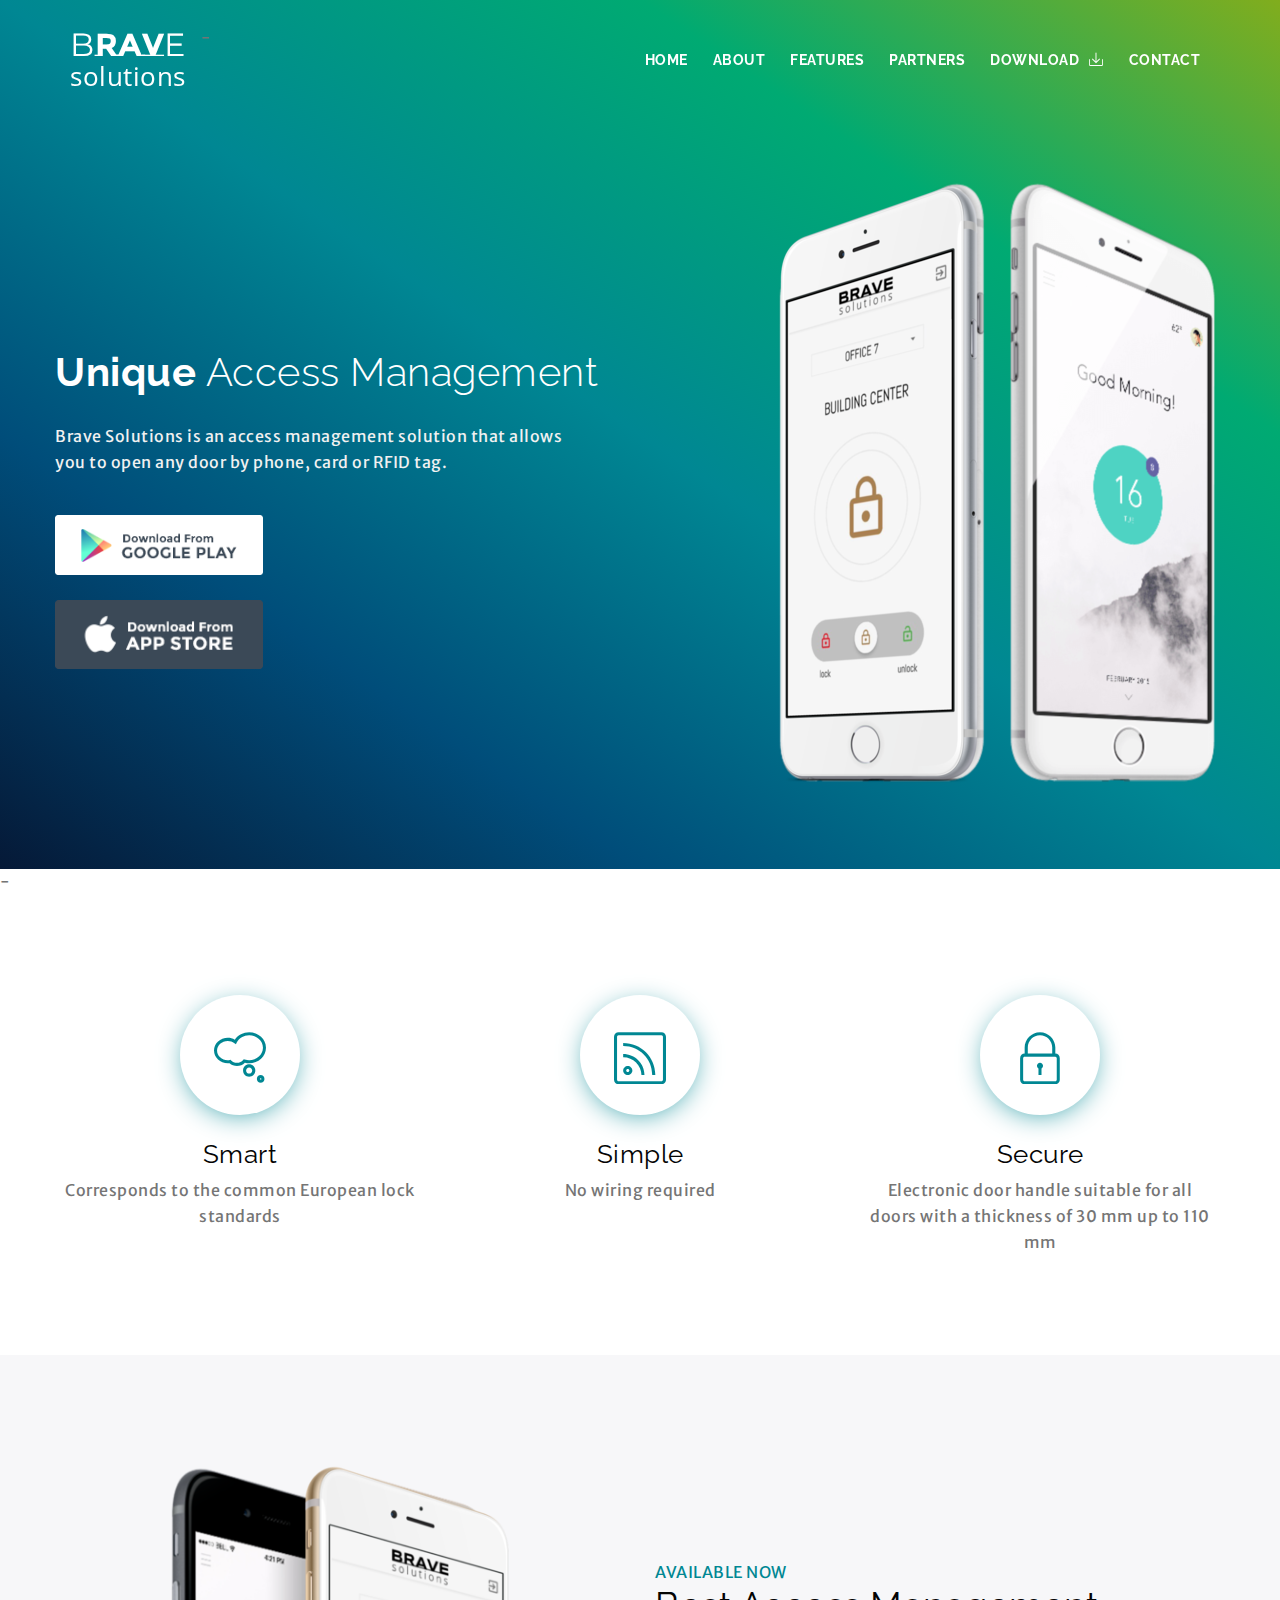
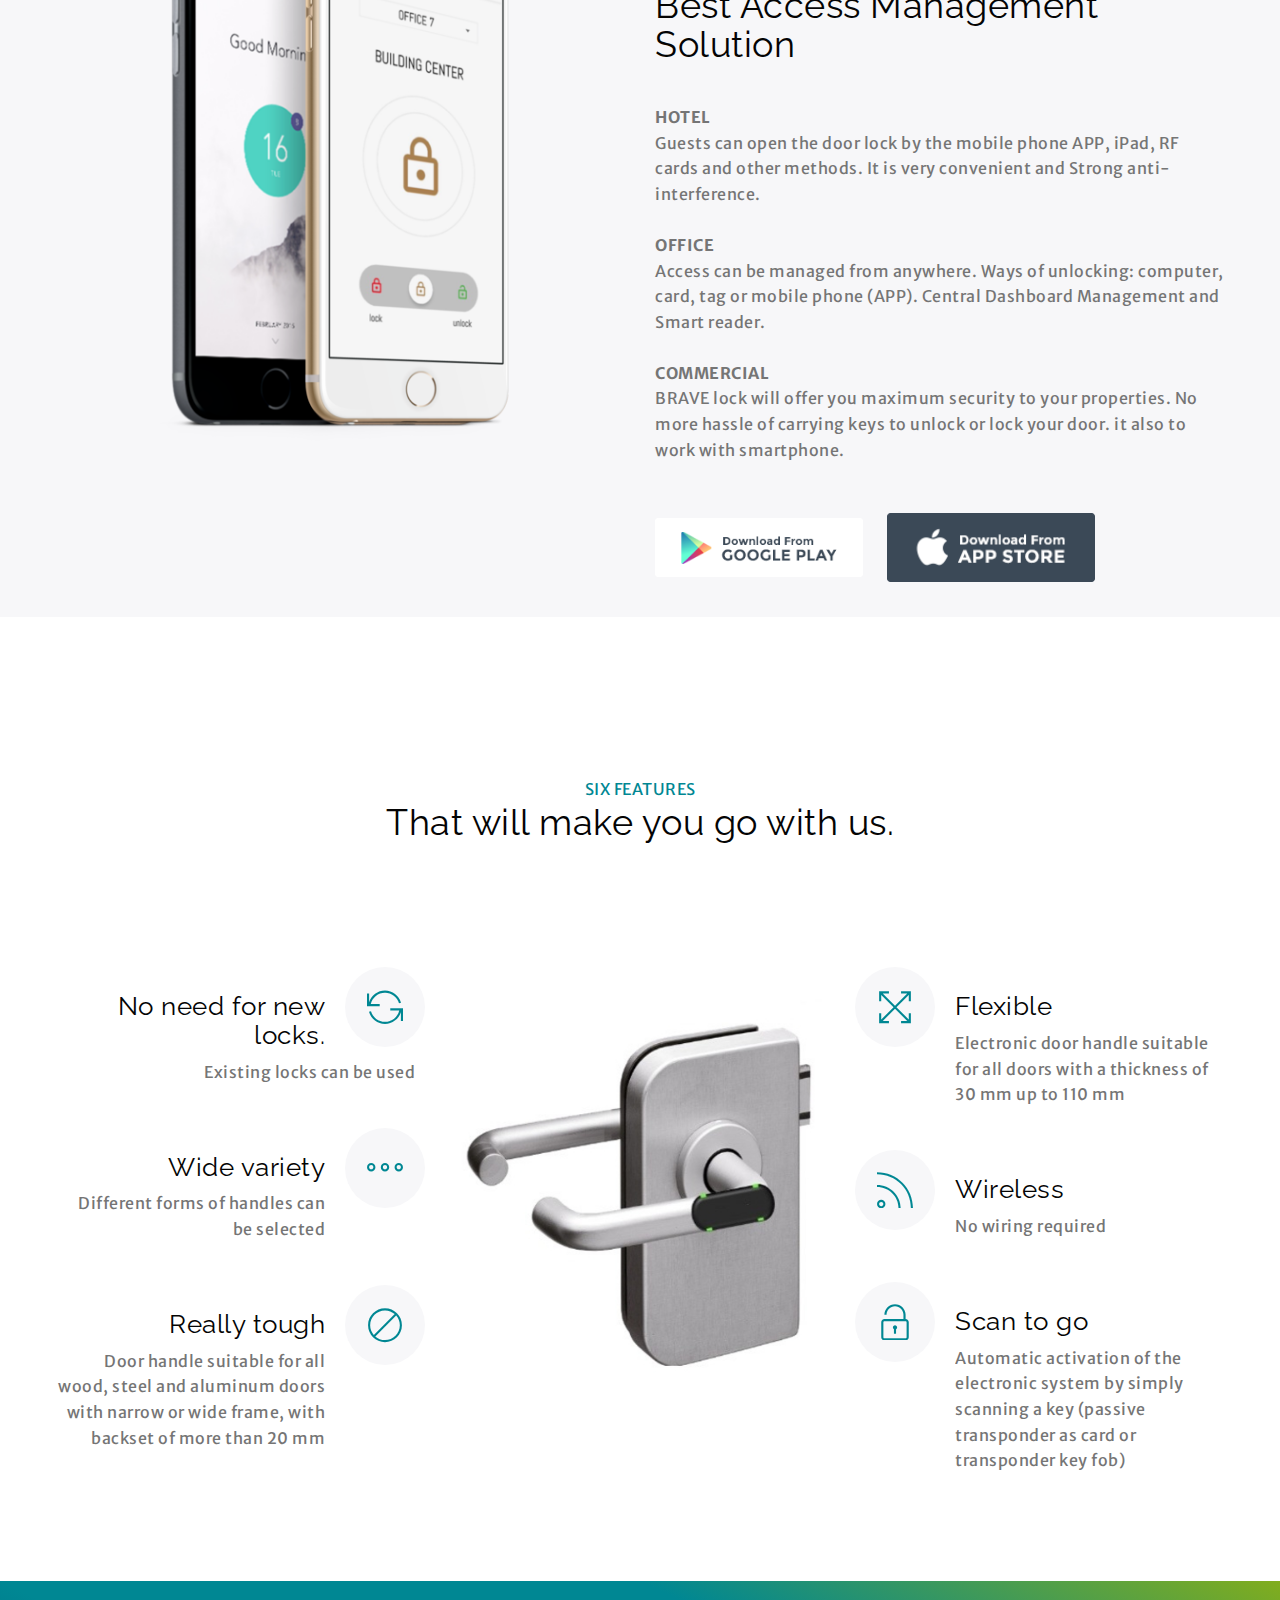
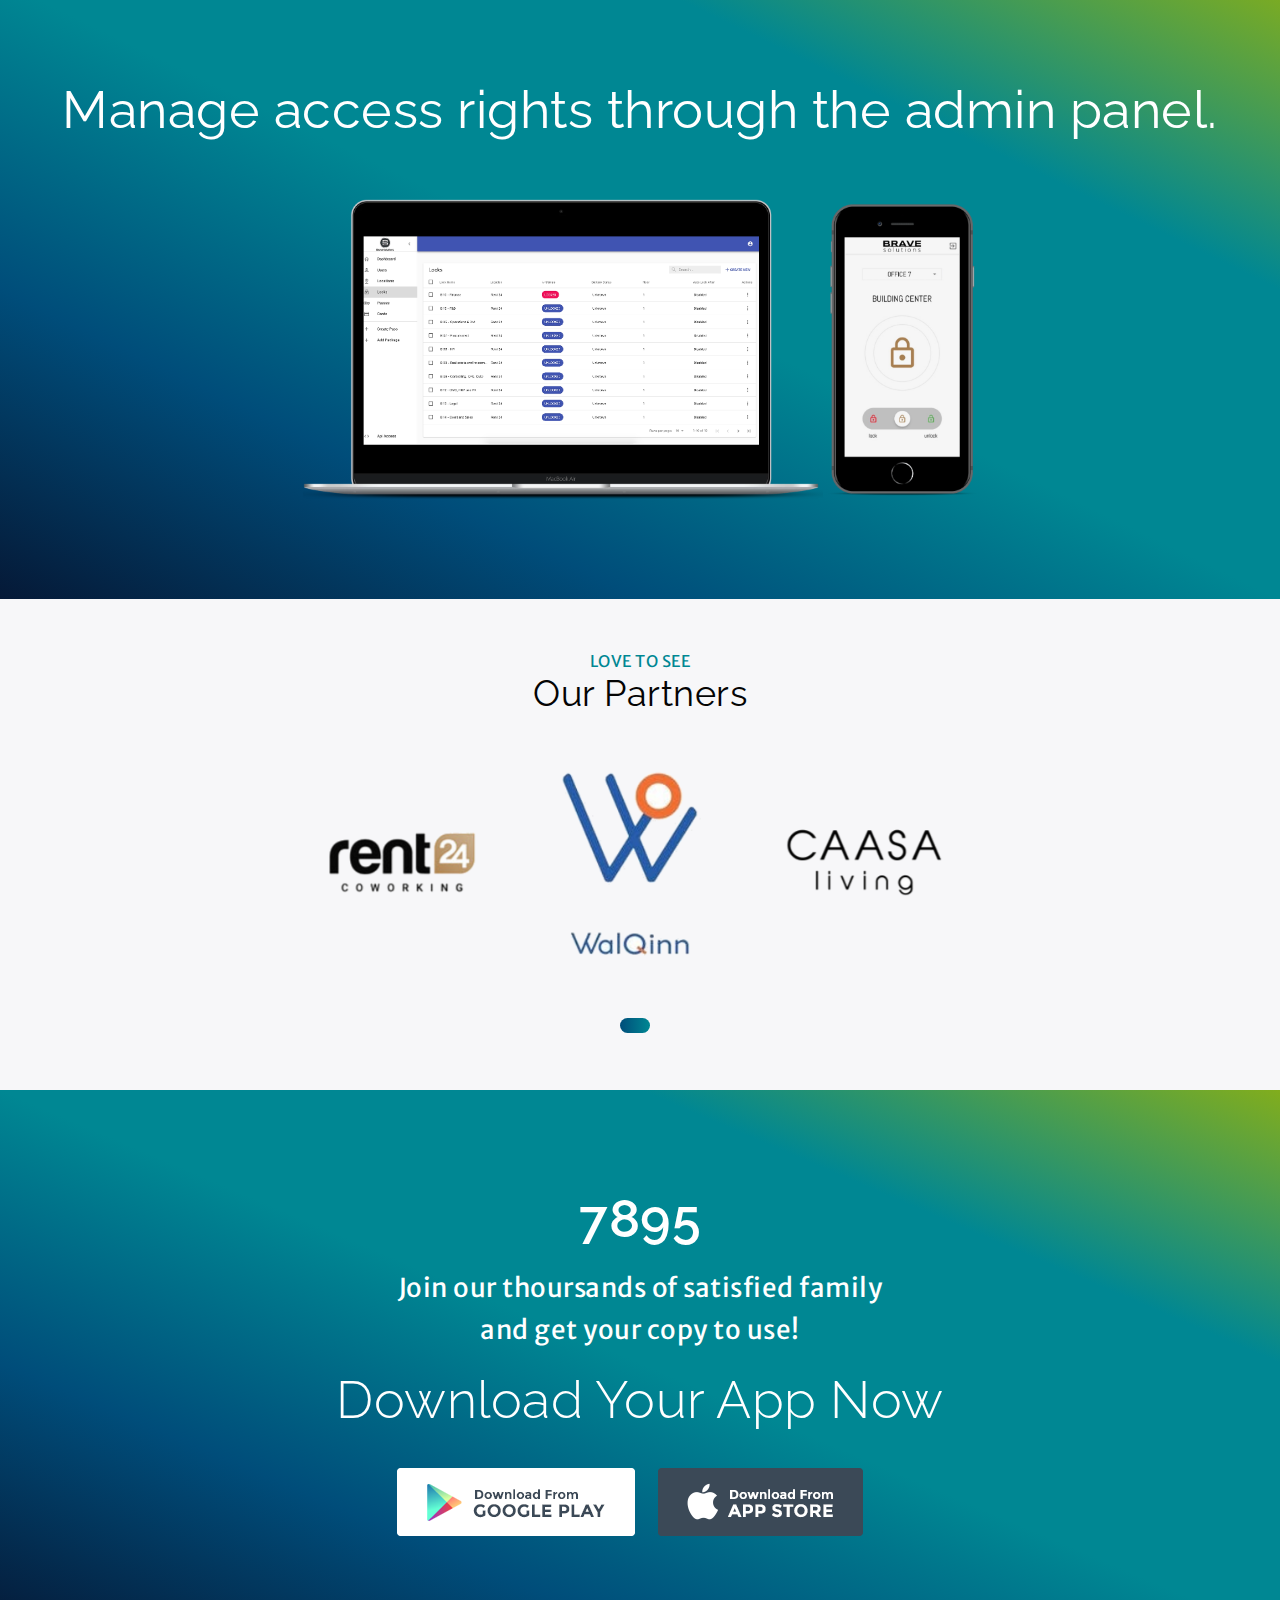
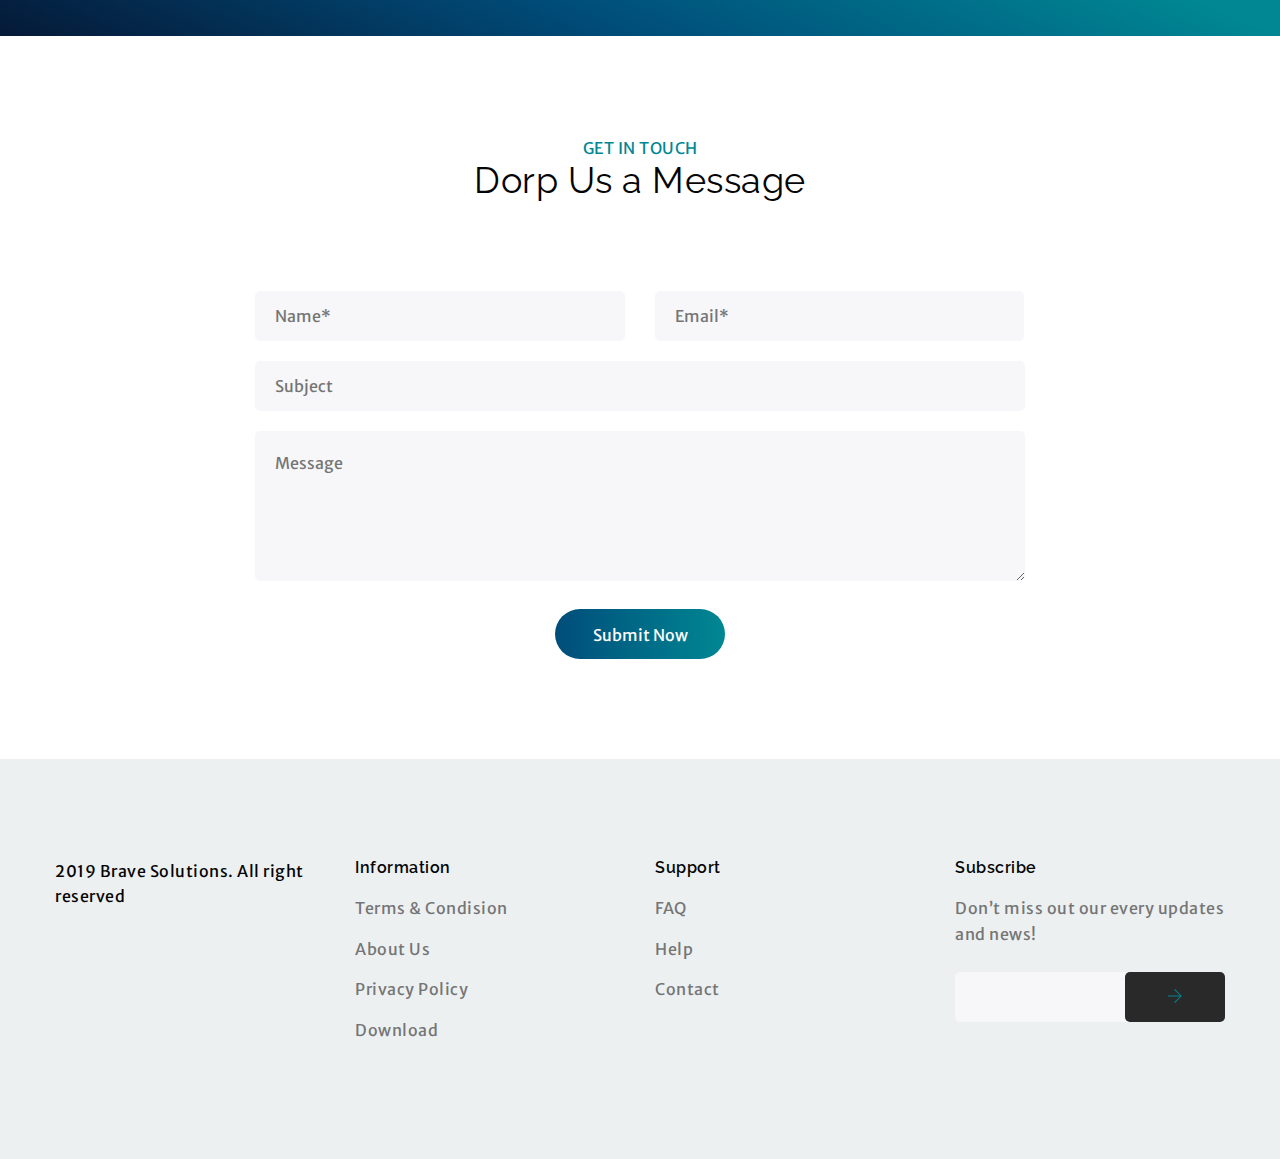
<file: index.html>
<!DOCTYPE html>
<html lang="zxx">
<head>
	<meta charset="utf-8">
	<title>Brave Solutions</title>
	

	<meta name="description" content="--">


	<!-- Mobile Specific Meta -->
	<meta name="viewport" content="width=device-width, initial-scale=1">
<link href="https://fonts.googleapis.com/css?family=Montserrat+Subrayada:700&display=swap" rel="stylesheet">
<link href="https://fonts.googleapis.com/css?family=Montserrat:700&display=swap" rel="stylesheet">





	<!-- css-include -->
<link href="https://fonts.googleapis.com/css?family=Open+Sans:300&display=swap" rel="stylesheet">
	<!-- boorstrap -->
	<link rel="stylesheet" type="text/css" href="assets/css/bootstrap.min.css">
	<!-- themify-icon.css -->
	<link rel="stylesheet" type="text/css" href="assets/css/themify-icons.css">
	<!-- animate.css -->
	<link rel="stylesheet" type="text/css" href="assets/css/animate.css">
	<!-- owl-carousel -->
	<link rel="stylesheet" type="text/css" href="assets/css/owl.carousel.css">
	<!-- video.min.css -->
	<link rel="stylesheet" type="text/css" href="assets/css/video.min.css">
	<!-- menu style -->
	<link rel="stylesheet" type="text/css" href="assets/css/menu.css">
	<!-- style -->
	<link rel="stylesheet" type="text/css" href="assets/css/style.css">
	<!-- responsive.css -->
	<link rel="stylesheet" type="text/css" href="assets/css/responsive.css">



</head>

<body>
	<!-- Start of Header 
		============================================= -->
		<header>
			<div id="main-menu"  class="main-menu-container tbg navbar-fixed-top">
				<div  class="main-menu">

					<div class="container">
						<div class="row">
							<div class="navbar navbar-default" role="navigation">
								<div class="container-fluid">
									<!-- Brand and toggle get grouped for better mobile display -->
									<div class="navbar-header">
										<button type="button" class="navbar-toggle collapsed" data-toggle="collapse" data-target="#bs-example-navbar-collapse-1">
											<span class="sr-only">Toggle navigation</span>
											<i class="ti-menu"></i>
										</button><!-- /.navbar-toggle collapsed -->-
										<a class="navbar-brand" href="#"><h2><span style="font-family: 'Montserrat', sans-serif;">B</span><span><b>RAV</b></span><span style="font-family: 'Montserrat', sans-serif;">E</span><br> solutions</h2></a>
									</div><!-- /.navbar-header -->

									<!-- Collect the nav links, forms, and other content for toggling -->
									<nav class="collapse navbar-collapse navbar-right" id="bs-example-navbar-collapse-1">
										<ul id="main-nav" class="nav navbar-nav">
											<li><a href="#banner-area">Home</a></li>
											<li><a href="#about">about</a></li>
											<li><a href="#extra-features">Features</a></li>
											<li><a href="#showcase">partners</a></li>
											<li><a href="#download-area">DOWNLOAD<span class="ti-import"></span></a></li>
											<li><a href="#contact">contact</a></li>
										</ul><!-- /#main-nav -->
									</nav><!-- /.navbar-collapse -->
								</div><!-- /.container-fluid -->
							</div><!-- /.navbar navbar-default -->
						</div><!-- /.row -->
					</div><!-- /.container -->
				</div><!-- /.full-main-menu -->
			</div><!-- #main-menu -->
			<!-- Main Menu end -->
		</header> <!-- .cd-auto-hide-header -->
	<!-- End of Header 
		============================================= -->



	<!-- Start of banner section 
		============================================= -->
		<section id="banner-area" class="banner-area-section home-2">
			<div class="container">
				<div class="row">
					<div class="banner-area-content">
						<div class="banner-area-head">
							<h1 class="pb30"><b>Unique</b> Access Management</h1>
							<div  class="banner-text pb40">
								<span>Brave Solutions is an access management solution that allows<br> you to open any door by phone, card or RFID tag.</span>
							</div>
							<div class="download-store ul-li">
								<ul class="store-list">
									<li><a href="https://play.google.com/store?hl=en" target="blank"><img style="width: 13em"src="assets/img/store/google.png"></a></li>
									<br>	
									<br>	
									<li><a href="https://itunes.apple.com/us/app/apple-store/id375380948?mt=8" target="blank"><img style="width:13em;" src="assets/img/store/apple.png"></a></li>
									<li></li>
								</ul>
							</div> 

							<div class="banner-mock-up home-1">
								
								<img src="assets/img/mock-up/home.png" alt="img">
							</div>

						</div><!-- /banner-area-head -->
					</div><!-- /banner-area-content -->
				</div><!-- /row -->
			</div><!-- /.container -->
		</section>
	<!-- End of banner section  
		============================================= -->
-
	<!-- Start of features section 
		============================================= -->
		<section id="features" class="features-section">
			<div class="container">
				<div class="row section-content">
					<div class="features-content">
						<div class="row">
							<div class="col-md-4">
								<div class="features-text-icon text-center">
									<div class="features-icon">
										<i class="orange-gred ti-thought"></i>
									</div>
									<!-- //icon -->
									<div class="features-text mt25">
										<div class="features-text-title pb10">
											<h3 class="deep-black">Smart</h3>
										</div>
										<div class="features-text-dec">
											<span>Corresponds to the common European lock standards</span>
										</div>
									</div>
									<!-- //text -->

								</div><!-- // features-text-icon -->
							</div>
							<!-- // col-sm-4 -->


							<div class="col-md-4">
								<div class="features-text-icon text-center">
									<div class="features-icon">
										<i class="orange-gred ti-rss"></i>
									</div>
									<!-- //icon -->
									<div class="features-text mt25">
										<div class="features-text-title pb10">
											<h3 class="deep-black">Simple</h3>
										</div>
										<div class="features-text-dec">
											<span>No wiring required</span>
										</div>
									</div>
									<!-- //text -->

								</div><!-- // features-text-icon -->
							</div>
							<!-- // col-sm-4 -->

							<div class="col-md-4">
								<div class="features-text-icon text-center">
									<div class="features-icon">
										<i class="orange-gred ti-lock"></i>
									</div>
									<!-- //icon -->
									<div class="features-text mt25">
										<div class="features-text-title pb10">
											<h3 class="deep-black">Secure</h3>
										</div>
										<div class="features-text-dec">
											<span>Electronic door handle suitable for all doors with a thickness of 30 mm up to 110 mm</span>
										</div>
									</div>
									<!-- //text -->

								</div><!-- // features-text-icon -->
							</div>
							<!-- // col-sm-4 -->

						</div><!-- /section-row -->
					</div><!-- /features-content -->
				</div><!-- /row -->
			</div><!-- /container -->
		</section>
	<!-- End of features section  
		============================================= -->






	<!-- Start of About Section 
		============================================= -->
		<section id="about" class="about-section">
			<div class="container">
				<div class="row section-content">
					<div class="about-section-content">
						<div class="row">
							<div class="col-md-6">
								<div class="about-left-img">
									<img src="assets/img/mock-up/about.png" alt="img">
								</div>
							</div>
							<!-- //col-sm-6 -->

							<div class="col-md-6">
								<div class="about-section-text">
									<div class="section-title text-left pb50">
										<span class="title-text pink text-uppercase">AVAILABLE NOW</span>
										<h1 class="title deep-black pb40">Best Access Management Solution</h1>
										<span class="title-dec"><b>HOTEL</b> <br> 
											Guests can open the door lock by the mobile phone APP, iPad, RF cards and other methods. It is very convenient and Strong anti-interference. <br> <br>
											<b>OFFICE</b> <br> 
											Access can be managed from anywhere. Ways of unlocking: computer, card, tag or mobile phone (APP). Central Dashboard Management and Smart reader. <br> <br>
											<b>COMMERCIAL</b> <br> 
											BRAVE lock will offer you maximum security to your properties. No more hassle of carrying keys to unlock or lock your door. it also to work with smartphone. 
										</span>
									</div>
									<!-- //section-title -->
									<div class="download-store ul-li">
										<ul class="store-list">
											<li><a href="https://play.google.com/store?hl=en" target="blank"><img style="width: 13em"src="assets/img/store/google.png"></a></li>
											<li><a href="https://itunes.apple.com/us/app/apple-store/id375380948?mt=8" target="blank"><img style="width: 13em"src="assets/img/store/apple.png"></a></li>
										</ul>
									</div>
								</div>
								<!-- //about-section-text -->
							</div>
							<!-- //col-sm-6 -->
						</div>
					</div>
					<!-- //about-section-content -->
				</div><!-- /row -->
			</div><!-- /container -->
		</section>
	<!-- End of About Section  
		============================================= -->





	<!-- Start of some extra features  
		============================================= -->
		<section id="extra-features" class="extra-features-section">
			<div class="container">
				<div class="row section-content">
					<div class="section-title text-center pb50">
						<span class="title-text pink text-uppercase">Six features</span>
						<h1 class="title deep-black pb40">That will make you go with us.</h1>
					</div>
					<!-- //section-title -->
					<div class="extra-features-content">
						<div class="row">
							<div class="col-md-4 col-sm-6">
								<div class="extra-left">
									<div class="extra-left-content">
										<div class="extra-icon-text text-left">
											<div class="features-icon text-center">
												<i class="orange-gred ti-reload"></i>
											</div>
											<div class="features-text pt25">
												<div class="features-text-title text-right pb10">
													<h3 class="deep-black">No need for new locks.</h3>
												</div>
												<div class="features-text-dec text-right">
													<span>Existing locks can be used</span>
												</div>
											</div>
										</div>
									</div>
									<!-- // extra-left-content -->

									<div class="extra-left-content">
										<div class="extra-icon-text text-left">
											<div class="features-icon text-center">
												<i class="orange-gred ti-more"></i>
											</div>
											<div class="features-text pt25">
												<div class="features-text-title text-right pb10">
													<h3 class="deep-black">Wide variety</h3>
												</div>
												<div class="features-text-dec text-right">
													<span>Different forms of handles can be selected</span>
												</div>
											</div>
										</div>
									</div>
									<!-- // extra-left-content -->

									<div class="extra-left-content">
										<div class="extra-icon-text text-left">
											<div class="features-icon text-center">
												<i class="orange-gred ti-na"></i>
											</div>
											<div class="features-text pt25">
												<div class="features-text-title text-right pb10">
													<h3 class="deep-black">Really tough</h3>
												</div>
												<div class="features-text-dec text-right">
													<span>Door handle suitable for all wood, steel and aluminum doors with narrow or wide frame, with backset of more than 20 mm</span>
												</div>
											</div>
										</div>
									</div>
									<!-- // extra-left-content -->
								</div><!-- /extra-left -->
							</div>
							<!-- /col-sm-3 -->

							<div class="col-sm-4">
								<div class="extra-pic text-center">
									<img src="assets/img/mock-up/extra.jpg" alt="img">
								</div>
							</div>
							<!-- /col-sm-6 -->

							<div class="col-md-4 col-sm-6">
								<div class="extra-right">
									<div class="extra-left-content">
										<div class="extra-icon-text text-right">
											<div class="features-icon text-center">
												<i class="orange-gred ti-fullscreen"></i>
											</div>
											<div class="features-text pt25">
												<div class="features-text-title text-left pb10">
													<h3 class="deep-black">Flexible</h3>
												</div>
												<div class="features-text-dec text-left">
													<span>Electronic door handle suitable for all doors with a thickness of 30 mm up to 110 mm</span>
												</div>
											</div>
										</div>
									</div>
									<!-- // extra-left-content -->

									<div class="extra-left-content">
										<div class="extra-icon-text text-right">
											<div class="features-icon text-center">
												<i class="orange-gred ti-rss-alt"></i>
											</div>
											<div class="features-text pt25">
												<div class="features-text-title text-left pb10">
													<h3 class="deep-black">Wireless</h3>
												</div>
												<div class="features-text-dec text-left">
													<span>No wiring required</span>
												</div>
											</div>
										</div>
									</div>
									<!-- // extra-left-content -->

									<div class="extra-left-content">
										<div class="extra-icon-text text-right">
											<div class="features-icon text-center">
												<i class="orange-gred ti-unlock"></i>
											</div>
											<div class="features-text pt25">
												<div class="features-text-title text-left pb10">
													<h3 class="deep-black">Scan to go</h3>
												</div>
												<div class="features-text-dec text-left">
													<span>Automatic activation of the electronic system by simply scanning a key (passive transponder as card or transponder key fob)</span>
												</div>
											</div>
										</div>
									</div>
									<!-- // extra-left-content -->
								</div><!-- /extra-left -->
							</div>
							<!-- /col-sm-3 -->
						</div><!-- /row -->
					</div><!-- /extra-features-content -->
				</div><!-- /row -->
			</div><!-- /container -->
		</section>
	<!-- End of some extra features   
		============================================= -->




	<!-- Start of how to install   
		============================================= -->
		<section id="extra-features" class="how-to-install">
			<div class="container">
				<div class="row section-content">
					<div class="how-to-install-content">
						<div class="title-install text-center pb60">
							<h2>Manage access rights through the admin panel.</h2>
						</div>
						<!-- // title-install -->
							
							<img src="assets/img/mock-up/adminpanel2.png" style="height: 300px; width: auto;">

							<img src="assets/img/mock-up/adminpanel1.png" style="height: 300px; width: auto;">

								
						<!-- // install-play -->
					</div>
				</div><!-- /row -->
			</div><!-- /container -->
		</section>
	<!-- End of how to install   
		============================================= -->




<section id="showcase" class="showcase-section2">
<!-- //section-title --><div class="container" >

					<div class="showcase-content">
						<div class="section-title text-center">
							<span class="title-text pink text-uppercase pb40">LOVE TO SEE</span>
							<h1 class="title deep-black pb40">Our Partners</h1>
						</div>
						<div class="showcase-slider2">
							<div class="showcase-img2">
								<img src="assets/img/showcase/show-1.jpg" alt="img">
							</div>
							<div class="showcase-img2">
								<img src="assets/img/showcase/show-2.jpg" alt="img">
							</div>
							<div class="showcase-img2">
								<img src="assets/img/showcase/show-3.png" alt="img">
							</div>
						</div>
						</div>
						</div>
		</section>


	<!-- Start of download        
		============================================= -->
		<section id="download-area" class="download-section">
			<div class="container">
				<div class="row section-content">
					<div class="download-area-content  text-center">
						<div class="download-number  pb20">
							<h2>7895</h2>
						</div>
						<div class="download-area-text  pb20">
							<span>Join our thoursands of satisfied family and get your copy to use!</span>
						</div>
						<div class="download-now pb40">
							<h3>Download Your App Now</h3>
						</div>
						<div class="download-store ul-li">
							<ul class="store-list">
								<li><a href="https://play.google.com/store?hl=en" target="blank"><img src="assets/img/store/google.png"></a></li>
								<li><a href="https://itunes.apple.com/us/app/apple-store/id375380948?mt=8" target="blank"><img src="assets/img/store/apple.png"></a></li>
							</ul>
						</div>
					</div>
				</div><!--  /row -->
			</div><!--  /container -->
		</section>
	<!-- End of  download        
		============================================= -->




	<!-- Start of contact section        
		============================================= -->
		<section id="contact" class="contact-section">
			<div class="container">
				<div class="row section-content">
					<div class="section-title text-center pb50">
						<span class="title-text pink text-uppercase">GET IN TOUCH</span>
						<h1 class="title deep-black pb40">Dorp Us a Message</h1>
					</div>
					<!-- //section-title -->


					<div class="comment-form">
						<form id="contact_form" action="#" method="POST" enctype="multipart/form-data">
							<div class="contact-info">
								<input class="name  mr30" name="name" type="text" placeholder="Name*">
							</div>
							<div class="contact-info">
								<input class="email" name="email" type="text" placeholder="Email*">
							</div>
							<div class="contact-info-1">
								<input class="name" name="name" type="text" placeholder="Subject">
							</div>
							<div class="contact-info">
								<textarea id="message" name="message" placeholder="Message" rows="7" cols="30"></textarea>
							</div>
							<div class="submit-btn text-center mt20">
								<button type="submit" value="Submit">Submit Now</button>
							</div> 
						</form>
					</div>

				</div><!--  //row-->
			</div><!--  //container -->
		</section>
	<!-- End of contact section        
		============================================= -->




	<!-- Start of footer section        
		============================================= -->
		<footer>
			<section id="footer-area" class="footer-area-section">
				<div class="container">
					<div class="row section-content">
						<div class="footer-area-content">
							<div class="row">
								<div class="col-md-3 col-sm-6">
									<div class="footer-content">
										<span class="right deep-black">2019 Brave Solutions. All right reserved</span>
																													</div>
								</div>
								<!-- //col-sm-4 -->

								<div class="col-md-3 col-sm-6">
									<div class="footer-service-list">
										<div class="footer-widget pb20">
											<h2 class="widgettile deep-black">Information</h2>
										</div>
										<div class="service-list ul-li ul-li-block">
											<ul class="service-list-item">
												<li><a href="#">Terms & Condision</a></li>
												<li><a href="#">About Us</a></li>
												<li><a href="#">Privacy Policy</a></li>
												<li><a href="#">Download</a></li>
											</ul>
										</div>
									</div>
									<!-- //1st service -->
								</div>


								<div class="col-md-3 col-sm-6">
									<div class="footer-service-list">
										<div class="footer-widget pb20">
											<h2 class="widgettile deep-black">Support</h2>
										</div>
										<div class="service-list ul-li ul-li-block">
											<ul class="service-list-item">
												<li><a href="#">FAQ</a></li>
												<li><a href="#">Help</a></li>
												<li><a href="#">Contact</a></li>
											</ul>
										</div>
									</div>
								</div>
								<!-- //col-sm-4 -->

								<div class="col-md-3 col-sm-6">
									<div class="footer-widget pb20">
										<h2 class="widgettile deep-black">Subscribe</h2>
									</div>
									<span>Don’t miss out our every updates and news!</span>
									<div class="newsletter">
										<form action="#" method="get">
											<div class="newsletter-email">
												<input type="email" class="" >
												<button type="submit" value="Submit"><span class="orange-gred ti-arrow-right"></span></button>
											</div>
										</form>
									</div>
								</div>

							</div>
						</div><!--  //row -->
					</div><!--  //footer-area-content -->
				</div><!--  //container -->
			</section>
		</footer>
	<!-- End of footer section        
		============================================= -->


		<!--  Js Library -->
		<script type="text/javascript" src="assets/js/jquery-2.1.4.min.js"></script>
		<!-- Include  for bootstrap -->
		<script type="text/javascript" src="assets/js/bootstrap.min.js"></script>
		<!-- Include Owl-carousel -->
		<script type="text/javascript" src="assets/js/owl.carousel.min.js"></script>
		<!-- Include OnePagenNav -->
		<!-- <script type="text/javascript" src="assets/js/OnePagenNav.js"></script> -->
		<!-- Include jquery.magnific-popup.min.js-->
		<script type="text/javascript" src="assets/js/jquery.magnific-popup.min.js"></script>
		<!-- Include script.js-->
		<script type="text/javascript" src="assets/js/script.js"></script>
	</body>
	</html>
</file>
<file: assets/css/themify-icons.css>
@font-face {
	font-family: 'themify';
	src:url('../fonts/themify.eot?-fvbane');
	src:url('../fonts/themify.eot?#iefix-fvbane') format('embedded-opentype'),
		url('../fonts/themify.woff?-fvbane') format('woff'),
		url('../fonts/themify.ttf?-fvbane') format('truetype'),
		url('../fonts/themify.svg?-fvbane#themify') format('svg');
	font-weight: normal;
	font-style: normal;
}

[class^="ti-"], [class*=" ti-"] {
	font-family: 'themify';
	speak: none;
	font-style: normal;
	font-weight: normal;
	font-variant: normal;
	text-transform: none;
	line-height: 1;

	/* Better Font Rendering =========== */
	-webkit-font-smoothing: antialiased;
	-moz-osx-font-smoothing: grayscale;
}

.ti-wand:before {
	content: "\e600";
}
.ti-volume:before {
	content: "\e601";
}
.ti-user:before {
	content: "\e602";
}
.ti-unlock:before {
	content: "\e603";
}
.ti-unlink:before {
	content: "\e604";
}
.ti-trash:before {
	content: "\e605";
}
.ti-thought:before {
	content: "\e606";
}
.ti-target:before {
	content: "\e607";
}
.ti-tag:before {
	content: "\e608";
}
.ti-tablet:before {
	content: "\e609";
}
.ti-star:before {
	content: "\e60a";
}
.ti-spray:before {
	content: "\e60b";
}
.ti-signal:before {
	content: "\e60c";
}
.ti-shopping-cart:before {
	content: "\e60d";
}
.ti-shopping-cart-full:before {
	content: "\e60e";
}
.ti-settings:before {
	content: "\e60f";
}
.ti-search:before {
	content: "\e610";
}
.ti-zoom-in:before {
	content: "\e611";
}
.ti-zoom-out:before {
	content: "\e612";
}
.ti-cut:before {
	content: "\e613";
}
.ti-ruler:before {
	content: "\e614";
}
.ti-ruler-pencil:before {
	content: "\e615";
}
.ti-ruler-alt:before {
	content: "\e616";
}
.ti-bookmark:before {
	content: "\e617";
}
.ti-bookmark-alt:before {
	content: "\e618";
}
.ti-reload:before {
	content: "\e619";
}
.ti-plus:before {
	content: "\e61a";
}
.ti-pin:before {
	content: "\e61b";
}
.ti-pencil:before {
	content: "\e61c";
}
.ti-pencil-alt:before {
	content: "\e61d";
}
.ti-paint-roller:before {
	content: "\e61e";
}
.ti-paint-bucket:before {
	content: "\e61f";
}
.ti-na:before {
	content: "\e620";
}
.ti-mobile:before {
	content: "\e621";
}
.ti-minus:before {
	content: "\e622";
}
.ti-medall:before {
	content: "\e623";
}
.ti-medall-alt:before {
	content: "\e624";
}
.ti-marker:before {
	content: "\e625";
}
.ti-marker-alt:before {
	content: "\e626";
}
.ti-arrow-up:before {
	content: "\e627";
}
.ti-arrow-right:before {
	content: "\e628";
}
.ti-arrow-left:before {
	content: "\e629";
}
.ti-arrow-down:before {
	content: "\e62a";
}
.ti-lock:before {
	content: "\e62b";
}
.ti-location-arrow:before {
	content: "\e62c";
}
.ti-link:before {
	content: "\e62d";
}
.ti-layout:before {
	content: "\e62e";
}
.ti-layers:before {
	content: "\e62f";
}
.ti-layers-alt:before {
	content: "\e630";
}
.ti-key:before {
	content: "\e631";
}
.ti-import:before {
	content: "\e632";
}
.ti-image:before {
	content: "\e633";
}
.ti-heart:before {
	content: "\e634";
}
.ti-heart-broken:before {
	content: "\e635";
}
.ti-hand-stop:before {
	content: "\e636";
}
.ti-hand-open:before {
	content: "\e637";
}
.ti-hand-drag:before {
	content: "\e638";
}
.ti-folder:before {
	content: "\e639";
}
.ti-flag:before {
	content: "\e63a";
}
.ti-flag-alt:before {
	content: "\e63b";
}
.ti-flag-alt-2:before {
	content: "\e63c";
}
.ti-eye:before {
	content: "\e63d";
}
.ti-export:before {
	content: "\e63e";
}
.ti-exchange-vertical:before {
	content: "\e63f";
}
.ti-desktop:before {
	content: "\e640";
}
.ti-cup:before {
	content: "\e641";
}
.ti-crown:before {
	content: "\e642";
}
.ti-comments:before {
	content: "\e643";
}
.ti-comment:before {
	content: "\e644";
}
.ti-comment-alt:before {
	content: "\e645";
}
.ti-close:before {
	content: "\e646";
}
.ti-clip:before {
	content: "\e647";
}
.ti-angle-up:before {
	content: "\e648";
}
.ti-angle-right:before {
	content: "\e649";
}
.ti-angle-left:before {
	content: "\e64a";
}
.ti-angle-down:before {
	content: "\e64b";
}
.ti-check:before {
	content: "\e64c";
}
.ti-check-box:before {
	content: "\e64d";
}
.ti-camera:before {
	content: "\e64e";
}
.ti-announcement:before {
	content: "\e64f";
}
.ti-brush:before {
	content: "\e650";
}
.ti-briefcase:before {
	content: "\e651";
}
.ti-bolt:before {
	content: "\e652";
}
.ti-bolt-alt:before {
	content: "\e653";
}
.ti-blackboard:before {
	content: "\e654";
}
.ti-bag:before {
	content: "\e655";
}
.ti-move:before {
	content: "\e656";
}
.ti-arrows-vertical:before {
	content: "\e657";
}
.ti-arrows-horizontal:before {
	content: "\e658";
}
.ti-fullscreen:before {
	content: "\e659";
}
.ti-arrow-top-right:before {
	content: "\e65a";
}
.ti-arrow-top-left:before {
	content: "\e65b";
}
.ti-arrow-circle-up:before {
	content: "\e65c";
}
.ti-arrow-circle-right:before {
	content: "\e65d";
}
.ti-arrow-circle-left:before {
	content: "\e65e";
}
.ti-arrow-circle-down:before {
	content: "\e65f";
}
.ti-angle-double-up:before {
	content: "\e660";
}
.ti-angle-double-right:before {
	content: "\e661";
}
.ti-angle-double-left:before {
	content: "\e662";
}
.ti-angle-double-down:before {
	content: "\e663";
}
.ti-zip:before {
	content: "\e664";
}
.ti-world:before {
	content: "\e665";
}
.ti-wheelchair:before {
	content: "\e666";
}
.ti-view-list:before {
	content: "\e667";
}
.ti-view-list-alt:before {
	content: "\e668";
}
.ti-view-grid:before {
	content: "\e669";
}
.ti-uppercase:before {
	content: "\e66a";
}
.ti-upload:before {
	content: "\e66b";
}
.ti-underline:before {
	content: "\e66c";
}
.ti-truck:before {
	content: "\e66d";
}
.ti-timer:before {
	content: "\e66e";
}
.ti-ticket:before {
	content: "\e66f";
}
.ti-thumb-up:before {
	content: "\e670";
}
.ti-thumb-down:before {
	content: "\e671";
}
.ti-text:before {
	content: "\e672";
}
.ti-stats-up:before {
	content: "\e673";
}
.ti-stats-down:before {
	content: "\e674";
}
.ti-split-v:before {
	content: "\e675";
}
.ti-split-h:before {
	content: "\e676";
}
.ti-smallcap:before {
	content: "\e677";
}
.ti-shine:before {
	content: "\e678";
}
.ti-shift-right:before {
	content: "\e679";
}
.ti-shift-left:before {
	content: "\e67a";
}
.ti-shield:before {
	content: "\e67b";
}
.ti-notepad:before {
	content: "\e67c";
}
.ti-server:before {
	content: "\e67d";
}
.ti-quote-right:before {
	content: "\e67e";
}
.ti-quote-left:before {
	content: "\e67f";
}
.ti-pulse:before {
	content: "\e680";
}
.ti-printer:before {
	content: "\e681";
}
.ti-power-off:before {
	content: "\e682";
}
.ti-plug:before {
	content: "\e683";
}
.ti-pie-chart:before {
	content: "\e684";
}
.ti-paragraph:before {
	content: "\e685";
}
.ti-panel:before {
	content: "\e686";
}
.ti-package:before {
	content: "\e687";
}
.ti-music:before {
	content: "\e688";
}
.ti-music-alt:before {
	content: "\e689";
}
.ti-mouse:before {
	content: "\e68a";
}
.ti-mouse-alt:before {
	content: "\e68b";
}
.ti-money:before {
	content: "\e68c";
}
.ti-microphone:before {
	content: "\e68d";
}
.ti-menu:before {
	content: "\e68e";
}
.ti-menu-alt:before {
	content: "\e68f";
}
.ti-map:before {
	content: "\e690";
}
.ti-map-alt:before {
	content: "\e691";
}
.ti-loop:before {
	content: "\e692";
}
.ti-location-pin:before {
	content: "\e693";
}
.ti-list:before {
	content: "\e694";
}
.ti-light-bulb:before {
	content: "\e695";
}
.ti-Italic:before {
	content: "\e696";
}
.ti-info:before {
	content: "\e697";
}
.ti-infinite:before {
	content: "\e698";
}
.ti-id-badge:before {
	content: "\e699";
}
.ti-hummer:before {
	content: "\e69a";
}
.ti-home:before {
	content: "\e69b";
}
.ti-help:before {
	content: "\e69c";
}
.ti-headphone:before {
	content: "\e69d";
}
.ti-harddrives:before {
	content: "\e69e";
}
.ti-harddrive:before {
	content: "\e69f";
}
.ti-gift:before {
	content: "\e6a0";
}
.ti-game:before {
	content: "\e6a1";
}
.ti-filter:before {
	content: "\e6a2";
}
.ti-files:before {
	content: "\e6a3";
}
.ti-file:before {
	content: "\e6a4";
}
.ti-eraser:before {
	content: "\e6a5";
}
.ti-envelope:before {
	content: "\e6a6";
}
.ti-download:before {
	content: "\e6a7";
}
.ti-direction:before {
	content: "\e6a8";
}
.ti-direction-alt:before {
	content: "\e6a9";
}
.ti-dashboard:before {
	content: "\e6aa";
}
.ti-control-stop:before {
	content: "\e6ab";
}
.ti-control-shuffle:before {
	content: "\e6ac";
}
.ti-control-play:before {
	content: "\e6ad";
}
.ti-control-pause:before {
	content: "\e6ae";
}
.ti-control-forward:before {
	content: "\e6af";
}
.ti-control-backward:before {
	content: "\e6b0";
}
.ti-cloud:before {
	content: "\e6b1";
}
.ti-cloud-up:before {
	content: "\e6b2";
}
.ti-cloud-down:before {
	content: "\e6b3";
}
.ti-clipboard:before {
	content: "\e6b4";
}
.ti-car:before {
	content: "\e6b5";
}
.ti-calendar:before {
	content: "\e6b6";
}
.ti-book:before {
	content: "\e6b7";
}
.ti-bell:before {
	content: "\e6b8";
}
.ti-basketball:before {
	content: "\e6b9";
}
.ti-bar-chart:before {
	content: "\e6ba";
}
.ti-bar-chart-alt:before {
	content: "\e6bb";
}
.ti-back-right:before {
	content: "\e6bc";
}
.ti-back-left:before {
	content: "\e6bd";
}
.ti-arrows-corner:before {
	content: "\e6be";
}
.ti-archive:before {
	content: "\e6bf";
}
.ti-anchor:before {
	content: "\e6c0";
}
.ti-align-right:before {
	content: "\e6c1";
}
.ti-align-left:before {
	content: "\e6c2";
}
.ti-align-justify:before {
	content: "\e6c3";
}
.ti-align-center:before {
	content: "\e6c4";
}
.ti-alert:before {
	content: "\e6c5";
}
.ti-alarm-clock:before {
	content: "\e6c6";
}
.ti-agenda:before {
	content: "\e6c7";
}
.ti-write:before {
	content: "\e6c8";
}
.ti-window:before {
	content: "\e6c9";
}
.ti-widgetized:before {
	content: "\e6ca";
}
.ti-widget:before {
	content: "\e6cb";
}
.ti-widget-alt:before {
	content: "\e6cc";
}
.ti-wallet:before {
	content: "\e6cd";
}
.ti-video-clapper:before {
	content: "\e6ce";
}
.ti-video-camera:before {
	content: "\e6cf";
}
.ti-vector:before {
	content: "\e6d0";
}
.ti-themify-logo:before {
	content: "\e6d1";
}
.ti-themify-favicon:before {
	content: "\e6d2";
}
.ti-themify-favicon-alt:before {
	content: "\e6d3";
}
.ti-support:before {
	content: "\e6d4";
}
.ti-stamp:before {
	content: "\e6d5";
}
.ti-split-v-alt:before {
	content: "\e6d6";
}
.ti-slice:before {
	content: "\e6d7";
}
.ti-shortcode:before {
	content: "\e6d8";
}
.ti-shift-right-alt:before {
	content: "\e6d9";
}
.ti-shift-left-alt:before {
	content: "\e6da";
}
.ti-ruler-alt-2:before {
	content: "\e6db";
}
.ti-receipt:before {
	content: "\e6dc";
}
.ti-pin2:before {
	content: "\e6dd";
}
.ti-pin-alt:before {
	content: "\e6de";
}
.ti-pencil-alt2:before {
	content: "\e6df";
}
.ti-palette:before {
	content: "\e6e0";
}
.ti-more:before {
	content: "\e6e1";
}
.ti-more-alt:before {
	content: "\e6e2";
}
.ti-microphone-alt:before {
	content: "\e6e3";
}
.ti-magnet:before {
	content: "\e6e4";
}
.ti-line-double:before {
	content: "\e6e5";
}
.ti-line-dotted:before {
	content: "\e6e6";
}
.ti-line-dashed:before {
	content: "\e6e7";
}
.ti-layout-width-full:before {
	content: "\e6e8";
}
.ti-layout-width-default:before {
	content: "\e6e9";
}
.ti-layout-width-default-alt:before {
	content: "\e6ea";
}
.ti-layout-tab:before {
	content: "\e6eb";
}
.ti-layout-tab-window:before {
	content: "\e6ec";
}
.ti-layout-tab-v:before {
	content: "\e6ed";
}
.ti-layout-tab-min:before {
	content: "\e6ee";
}
.ti-layout-slider:before {
	content: "\e6ef";
}
.ti-layout-slider-alt:before {
	content: "\e6f0";
}
.ti-layout-sidebar-right:before {
	content: "\e6f1";
}
.ti-layout-sidebar-none:before {
	content: "\e6f2";
}
.ti-layout-sidebar-left:before {
	content: "\e6f3";
}
.ti-layout-placeholder:before {
	content: "\e6f4";
}
.ti-layout-menu:before {
	content: "\e6f5";
}
.ti-layout-menu-v:before {
	content: "\e6f6";
}
.ti-layout-menu-separated:before {
	content: "\e6f7";
}
.ti-layout-menu-full:before {
	content: "\e6f8";
}
.ti-layout-media-right-alt:before {
	content: "\e6f9";
}
.ti-layout-media-right:before {
	content: "\e6fa";
}
.ti-layout-media-overlay:before {
	content: "\e6fb";
}
.ti-layout-media-overlay-alt:before {
	content: "\e6fc";
}
.ti-layout-media-overlay-alt-2:before {
	content: "\e6fd";
}
.ti-layout-media-left-alt:before {
	content: "\e6fe";
}
.ti-layout-media-left:before {
	content: "\e6ff";
}
.ti-layout-media-center-alt:before {
	content: "\e700";
}
.ti-layout-media-center:before {
	content: "\e701";
}
.ti-layout-list-thumb:before {
	content: "\e702";
}
.ti-layout-list-thumb-alt:before {
	content: "\e703";
}
.ti-layout-list-post:before {
	content: "\e704";
}
.ti-layout-list-large-image:before {
	content: "\e705";
}
.ti-layout-line-solid:before {
	content: "\e706";
}
.ti-layout-grid4:before {
	content: "\e707";
}
.ti-layout-grid3:before {
	content: "\e708";
}
.ti-layout-grid2:before {
	content: "\e709";
}
.ti-layout-grid2-thumb:before {
	content: "\e70a";
}
.ti-layout-cta-right:before {
	content: "\e70b";
}
.ti-layout-cta-left:before {
	content: "\e70c";
}
.ti-layout-cta-center:before {
	content: "\e70d";
}
.ti-layout-cta-btn-right:before {
	content: "\e70e";
}
.ti-layout-cta-btn-left:before {
	content: "\e70f";
}
.ti-layout-column4:before {
	content: "\e710";
}
.ti-layout-column3:before {
	content: "\e711";
}
.ti-layout-column2:before {
	content: "\e712";
}
.ti-layout-accordion-separated:before {
	content: "\e713";
}
.ti-layout-accordion-merged:before {
	content: "\e714";
}
.ti-layout-accordion-list:before {
	content: "\e715";
}
.ti-ink-pen:before {
	content: "\e716";
}
.ti-info-alt:before {
	content: "\e717";
}
.ti-help-alt:before {
	content: "\e718";
}
.ti-headphone-alt:before {
	content: "\e719";
}
.ti-hand-point-up:before {
	content: "\e71a";
}
.ti-hand-point-right:before {
	content: "\e71b";
}
.ti-hand-point-left:before {
	content: "\e71c";
}
.ti-hand-point-down:before {
	content: "\e71d";
}
.ti-gallery:before {
	content: "\e71e";
}
.ti-face-smile:before {
	content: "\e71f";
}
.ti-face-sad:before {
	content: "\e720";
}
.ti-credit-card:before {
	content: "\e721";
}
.ti-control-skip-forward:before {
	content: "\e722";
}
.ti-control-skip-backward:before {
	content: "\e723";
}
.ti-control-record:before {
	content: "\e724";
}
.ti-control-eject:before {
	content: "\e725";
}
.ti-comments-smiley:before {
	content: "\e726";
}
.ti-brush-alt:before {
	content: "\e727";
}
.ti-youtube:before {
	content: "\e728";
}
.ti-vimeo:before {
	content: "\e729";
}
.ti-twitter:before {
	content: "\e72a";
}
.ti-time:before {
	content: "\e72b";
}
.ti-tumblr:before {
	content: "\e72c";
}
.ti-skype:before {
	content: "\e72d";
}
.ti-share:before {
	content: "\e72e";
}
.ti-share-alt:before {
	content: "\e72f";
}
.ti-rocket:before {
	content: "\e730";
}
.ti-pinterest:before {
	content: "\e731";
}
.ti-new-window:before {
	content: "\e732";
}
.ti-microsoft:before {
	content: "\e733";
}
.ti-list-ol:before {
	content: "\e734";
}
.ti-linkedin:before {
	content: "\e735";
}
.ti-layout-sidebar-2:before {
	content: "\e736";
}
.ti-layout-grid4-alt:before {
	content: "\e737";
}
.ti-layout-grid3-alt:before {
	content: "\e738";
}
.ti-layout-grid2-alt:before {
	content: "\e739";
}
.ti-layout-column4-alt:before {
	content: "\e73a";
}
.ti-layout-column3-alt:before {
	content: "\e73b";
}
.ti-layout-column2-alt:before {
	content: "\e73c";
}
.ti-instagram:before {
	content: "\e73d";
}
.ti-google:before {
	content: "\e73e";
}
.ti-github:before {
	content: "\e73f";
}
.ti-flickr:before {
	content: "\e740";
}
.ti-facebook:before {
	content: "\e741";
}
.ti-dropbox:before {
	content: "\e742";
}
.ti-dribbble:before {
	content: "\e743";
}
.ti-apple:before {
	content: "\e744";
}
.ti-android:before {
	content: "\e745";
}
.ti-save:before {
	content: "\e746";
}
.ti-save-alt:before {
	content: "\e747";
}
.ti-yahoo:before {
	content: "\e748";
}
.ti-wordpress:before {
	content: "\e749";
}
.ti-vimeo-alt:before {
	content: "\e74a";
}
.ti-twitter-alt:before {
	content: "\e74b";
}
.ti-tumblr-alt:before {
	content: "\e74c";
}
.ti-trello:before {
	content: "\e74d";
}
.ti-stack-overflow:before {
	content: "\e74e";
}
.ti-soundcloud:before {
	content: "\e74f";
}
.ti-sharethis:before {
	content: "\e750";
}
.ti-sharethis-alt:before {
	content: "\e751";
}
.ti-reddit:before {
	content: "\e752";
}
.ti-pinterest-alt:before {
	content: "\e753";
}
.ti-microsoft-alt:before {
	content: "\e754";
}
.ti-linux:before {
	content: "\e755";
}
.ti-jsfiddle:before {
	content: "\e756";
}
.ti-joomla:before {
	content: "\e757";
}
.ti-html5:before {
	content: "\e758";
}
.ti-flickr-alt:before {
	content: "\e759";
}
.ti-email:before {
	content: "\e75a";
}
.ti-drupal:before {
	content: "\e75b";
}
.ti-dropbox-alt:before {
	content: "\e75c";
}
.ti-css3:before {
	content: "\e75d";
}
.ti-rss:before {
	content: "\e75e";
}
.ti-rss-alt:before {
	content: "\e75f";
}
</file>
<file: assets/css/menu.css>
.main-menu-container {
  min-height: 68px;
}
.main-menu {
  z-index: 999;
}
.menu-bg-overlay {
  background: rgba(0, 0, 0, 0) -webkit-linear-gradient(to right top, #004d7a 5%, #008793, #00aa72, #81ad1d) repeat scroll 0 0;
  background: rgba(0, 0, 0, 0) linear-gradient(to right top, #004d7a 5%, #008793, #00aa72, #81ad1d) repeat scroll 0 0 ;
  transition: .3s all ease-in-out;
}
.navbar-default .navbar-brand {
  padding: 8px 15px;
}
a.navbar-brand {
  color: #4e93e6;
  font-size: 42px;
  font-weight: 700;
  font-family: 'Montserrat', sans-serif;
}
.menu-bg-overlay .navbar-default .navbar-brand {
  color: #4e93e6;
}
.navbar-default .navbar-brand:hover, 
.navbar-default .navbar-brand:focus {
  color: #4e93e6;
}
.main-menu-container.tbg .navbar-default .navbar-brand {
  color: #fff;
}
.navbar-default .navbar-brand span { 
  color: #fff;
font-family: 'Montserrat Subrayada', sans-serif;
text-align: center;
font-size: 32px;
}

.main-menu .navbar-default .navbar-nav>li>a {
  color: #161616;
  font-size: 14px;
  padding: 25px 0px;
  text-transform: uppercase;
  font-family: 'Raleway', sans-serif;
  position: relative;
  font-weight: 700;
  margin: 0px 10px 0px 15px;
}
.main-menu .navbar-default .navbar-nav>li>a:after  {
  position: absolute;
  content: '';
  top: 50px;
  width: 0%;
  height: 2px;
  background-color: #ffffff;
  left: 0;
  transition: .3s all ease-in-out
}
.main-menu.menu-bg-overlay .navbar-default .navbar-nav>li>a { 
  color: #fff;
}

.main-menu-container.tbg  .main-menu .navbar-default .navbar-nav>li>a {
  color: #fff;
}
.main-menu .navbar-default .navbar-nav>li>a:hover:after, 
.main-menu .navbar-default .navbar-nav>li>a:focus:after {
 width: 100%;
}
.main-menu-container.tbg .main-menu .navbar-default .navbar-nav>.active>a:hover:after, 
.main-menu-container.tbg .main-menu .navbar-default .navbar-nav>.active>a:focus:after,
.main-menu-container.tbg .main-menu .navbar-default .navbar-nav>.active>a:after,
.main-menu .navbar-default .navbar-nav>.active>a:hover:after, 
.main-menu .navbar-default .navbar-nav>.active>a:focus:after,
.main-menu .navbar-default .navbar-nav>.active>a:after  {
  width: 100%;
}
.navbar-default .navbar-nav>.active>a{
  background-color: transparent !important;
}
.main-menu .navbar-default .navbar-nav>.open>a, 
.main-menu .navbar-default .navbar-nav>.open>a:hover, 
.main-menu .navbar-default .navbar-nav>.open>a:focus {
  background-color: transparent;
}
.main-menu .navbar {
  margin-bottom: 0; 
}
.main-menu .navbar-default {
  background: none;
  border: 0;
}
.main-menu .navbar-fixed-top {
  background-color: #ffffff;
}
.main-menu .navbar-default .navbar-toggle:focus {
  background-color: #008793;
}
.main-menu .navbar-default .navbar-toggle .icon-bar {
  background-color: #4e93e6;
}
.main-menu .navbar-default .navbar-toggle:hover {
  color: #ffffff;
}
.main-menu .navbar-default .navbar-toggle:hover .icon-bar {
  background-color: #ffffff;
} 
.navbar-default .navbar-toggle {
}
.home nav.navbar-collapse ul.navbar-nav {
  padding-right: 60px;
}
.single nav.navbar-collapse ul.navbar-nav li:last-child a,
.blog nav.navbar-collapse ul.navbar-nav li:last-child a {
  padding-right: 0;
}
.main-menu-container.tbg.navbar-fixed-top {
  padding-top: 25px;
  transition: .3s all ease-in-out;
}
.main-menu-container.tbg.navbar-fixed-top.menu-bg-overlay {
  padding-top: 0;
  box-shadow: 0 0 20px -10px rgba(0,0,0,0.8);
}
.main-menu-container.tbg.navbar-fixed-top.menu-bg-overlay a.navbar-brand.text-uppercase {
  padding-top: 13px;
}
.navbar-nav a span {
  margin-left: 10px;
}

@media screen and (max-width: 991px) { /* for medium device */

  /*  - Main Menu
  -----------------------------------------*/
  .navbar-default .navbar-toggle {
    margin-top: 6px;
    margin-bottom: 0;
    /* margin-right: 35px; */
    border-color: #dec5ce;
    color: #fff;
    border-radius: 0;
  }
  .navbar-toggle {
    display: block;
  }
  .single .navbar-default .navbar-toggle,
  .blog .navbar-default .navbar-toggle {
    margin-right: 0px;
  }
  .navbar-collapse.collapse {
    display: none!important;
  }
  .navbar-collapse.collapse.in {  /* NEW */
    display: block!important;
  }
  .main-menu .container {
    width: 100%;
  }
  .main-menu {
    padding: 13px 0 0 0;
  }
  .main-menu-container {
    min-height: 75px;
  }
  .main-menu .navbar>.container .navbar-brand, 
  .main-menu .navbar>.container-fluid .navbar-brand {
    width: 180px;
    padding: 21px 15px;
  }
  .main-menu .container>.navbar-header, 
  .main-menu .container-fluid>.navbar-header, 
  .main-menu .container>.navbar-collapse, 
  .main-menu .container-fluid>.navbar-collapse {
    width: 100%;
    padding: 0 0 12px 0;
    margin-right: 0;
    margin-left: 0;
  }
  .main-menu #main-nav > li {
    float: none;
    color: #737d8b;
    border-top: 1px solid #ACAEB2;
    background: rgba(0, 0, 0, 0) -webkit-linear-gradient(left, #004d7a, #008793, #00aa72, #81ad1d) repeat scroll 0 0;
    background: rgba(0, 0, 0, 0) linear-gradient(to right, #004d7a, #008793, #00aa72, #81ad1d) repeat scroll 0 0;
  }
  #main-nav li:first-child {
    border: none;
  }
  .main-menu .navbar-default .navbar-nav>li>a {
    padding: 15px 20px;
  }
  .main-menu .navbar-nav {
    width: 100%;
    margin: 0;
  }
  .main-menu .navbar-default .navbar-nav>.active>a, 
  .main-menu .navbar-default .navbar-nav>.active>a:hover, 
  .main-menu .navbar-default .navbar-nav>.active>a:focus {
    color: #ffffff;
    background-color: #D1D2D3;
  }
  .main-menu .navbar-nav .sub-arrow:after, 
  .main-menu .navbar-nav .collapsible .sub-arrow:after {
    top: 16px;
    right: 15px;
  } 
  .main-menu .navbar-default .navbar-nav>.active>a:hover, 
  .main-menu .navbar-default .navbar-nav>.active>a:focus {
    color: #ffffff !important;
  }
  .main-menu .navbar-default .navbar-nav>.open>a, 
  .main-menu .navbar-default .navbar-nav>.open>a:hover, 
  .main-menu .navbar-default .navbar-nav>.open>a:focus {
    color: #ffffff !important;
    background-color: #4e93e6 !important;
  } 
  .main-menu .navbar-default .navbar-nav .open .dropdown-menu>li>a:hover, 
  .main-menu .navbar-default .navbar-nav .open .dropdown-menu>li>a:focus,
  .main-menu .navbar-default .navbar-nav>.active>a:hover,
  .main-menu .navbar-default .navbar-nav>li>a:hover {
    color: #ffffff !important;
    background-color: #4e93e6 !important;
  }
  .main-menu ul.dropdown-menu.sm-nowrap {
    margin-left: 15px !important;
  }
  .main-menu .dropdown > .dropdown-menu {
    border-top: 0;
  }
  .navbar-fixed-top .navbar-collapse, 
  .navbar-fixed-bottom .navbar-collapse {
    max-height: 340px !important;
  }
  .navbar-collapse.in {
    overflow-y: auto !important;
  }
  .main-menu .sm-blue:not(.sm-blue-vertical) > li > a {
    color: #737d8b;
    padding-left: 20px;
    background-color: #292d39;
  }
  .main-menu .nav .open>a, .nav .open>a:hover, .nav .open>a:focus {
    background-color: #292d39 !important;
  }
  .main-menu .navbar-nav .open .dropdown-menu>li>a {
    background-color: #292d39;
    padding: 10px 15px 10px 25px;
    line-height: 25px !important;
    border-color: #353b4a;
  }
  .main-menu .dropdown > .dropdown-menu {
    border-top: none;
  }
  .main-menu .dropdown > .dropdown-menu:before {
    display: none;
  }
  .main-menu .navbar-nav .sub-arrow:after, 
  .main-menu .navbar-nav .collapsible .sub-arrow:after {
    content: "\f101";
  }
  .main-menu .navbar-nav .dropdown-toggle.has-submenu.highlighted .sub-arrow:after {
    content: "\f103";
  }

  .main-menu .navbar-nav .level-2.has-submenu.highlighted .sub-arrow:after  {
    content: "\f103";
  } 
  .main-menu .navbar-nav .level-3.has-submenu .sub-arrow:after  {
    content: "\f101";
  }
  .main-menu .navbar-nav .level-3.has-submenu.highlighted .sub-arrow:after  {
    content: "\f103";
  }
  nav.navbar-collapse ul.navbar-nav {
    padding-right: 0;
  }
}
</file>
<file: assets/css/style.css>
/*----------------------------------------------------------------------- 
table of content
-------------------------------------------------------------------------* /

"Melissa - is a Ultimate Multipurpose  Premium  HTML5 Responsive Templeate by HTMLmate Team. You can use this 
for anykind of multi-purpose Bussiness"

File:           CSS Base
Version:        1.1
Last change:     
Author:         HTMLmate


/* ----------------------------
* 1 = Fonts 
* 2 = Global 
* 3 = Header
* 4 = Ways of help
* 5 = Countdown
* 6 = Recent Causes
* 7 = Our Impact
* 8 = Can We Do
* 9 = Video bg section
* 10 = Latest news
* 11 = Partner 
* 12 = Footer
* 13 = page head section

/*----------------------------------------------------------------------- 
End of Table of Content
-------------------------------------------------------------------------* /


/*----------------------------------------------------------------------- 
fonts [*1]
-------------------------------------------------------------------------*/
@import url("https://fonts.googleapis.com/css?family=Merriweather+Sans:400,700|Raleway:300,400,500,700");

/*----------------------------------------------------------------------- 
Global
-------------------------------------------------------------------------*/
* {
  box-sizing: border-box;
}
body {
  margin: 0;
  padding: 0;
  overflow-x: hidden;
  font-size: 16px;
  line-height: 1.6;
  letter-spacing: 0.5px;
  background-color: #fff;
  color: #757575;
  font-family: "Merriweather Sans", sans-serif;
  -webkit-font-smoothing: antialiased;
}

.ul-li ul {
  margin: 0;
  padding: 0;
}
.ul-li li {
  display: inline-block;
  list-style: none;
}
.ul-li-block li {
  display: block;
}
section {
  overflow: hidden;
}
img {
  max-width: 100%;
  height: auto;
}
a {
  transition: 0.3s all ease-in-out;
  color: inherit;
}
.form-control:focus,
button:visited,
button.active,
button:hover,
button:focus,
input:visited,
input.active,
input:hover,
input:focus,
textarea:hover,
textarea:focus,
a:hover,
a:focus,
a:visited,
a.active,
select,
select:hover,
select:focus,
select:visited {
  outline: none;
  box-shadow: none;
  text-decoration: none;
  color: inherit;
}
.form-control {
  box-shadow: none;
}

h1,
h2,
h3,
h4,
h5,
h6 {
  margin: 0;
  font-weight: normal;
  font-family: "Raleway", sans-serif;
}

.section-content {
  padding: 100px 0px;
}
.orange-gred {
  background: #008793;
  background-clip: text;
  -webkit-background-clip: text;
  -webkit-text-fill-color: transparent;
}
.deep-black {
  color: #040404;
}
.pink {
  color: #008793;
}


@-webkit-keyframes video-icon {
  0% {
    -webkit-transform: translateX(-50%) translateY(-50%) translateZ(0) scale(1);
    transform: translateX(-50%) translateY(-50%) translateZ(0) scale(1);
    opacity: 1;
  }
  100% {
    -webkit-transform: translateX(-50%) translateY(-50%) translateZ(0)
      scale(1.5);
    transform: translateX(-50%) translateY(-50%) translateZ(0) scale(1.5);
    opacity: 0;
  }
}

@keyframes video-icon {
  0% {
    -webkit-transform: translateX(-50%) translateY(-50%) translateZ(0) scale(1);
    transform: translateX(-50%) translateY(-50%) translateZ(0) scale(1);
    opacity: 1;
  }
  100% {
    -webkit-transform: translateX(-50%) translateY(-50%) translateZ(0)
      scale(1.5);
    transform: translateX(-50%) translateY(-50%) translateZ(0) scale(1.5);
    opacity: 0;
  }
}

@-moz-keyframes zooming {
  0% {
    -moz-transform: scale(1, 1);
    transform: scale(1, 1);
  }
  50% {
    -moz-transform: scale(1.1, 1.1);
    transform: scale(1.1, 1.1);
  }
  100% {
    -moz-transform: scale(1, 1);
    transform: scale(1, 1);
  }
}
@-webkit-keyframes zooming {
  0% {
    -webkit-transform: scale(1, 1);
    transform: scale(1, 1);
  }
  50% {
    -webkit-transform: scale(1.1, 1.1);
    transform: scale(1.1, 1.1);
  }
  100% {
    -webkit-transform: scale(1, 1);
    transform: scale(1, 1);
  }
}
@keyframes zooming {
  0% {
    -moz-transform: scale(1, 1);
    -ms-transform: scale(1, 1);
    -webkit-transform: scale(1, 1);
    transform: scale(1, 1);
  }
  50% {
    -moz-transform: scale(1.1, 1.1);
    -ms-transform: scale(1.1, 1.1);
    -webkit-transform: scale(1.1, 1.1);
    transform: scale(1.1, 1.1);
  }
  100% {
    -moz-transform: scale(1, 1);
    -ms-transform: scale(1, 1);
    -webkit-transform: scale(1, 1);
    transform: scale(1, 1);
  }
}

/*--------------------------------------------- 
Margin settings
-----------------------------------------------*/
.mt25 {
  margin-top: 25px;
}
.mt20 {
  margin-top: 20px;
}
.mt30 {
  margin-top: 30px;
}
.mt50 {
  margin-top: 50px;
}
.mt10 {
  margin-top: 10px;
}
.mt65 {
  margin-top: 65px;
}
.mr30 {
  margin-right: 30px;
}

/*----------------------------------------------- 
Padding settings
------------------------------------------------*/
.pb10 {
  padding-bottom: 10px;
}
.pb30 {
  padding-bottom: 30px;
}
.pb20 {
  padding-bottom: 20px;
}
.pb40 {
  padding-bottom: 40px;
}
.pb50 {
  padding-bottom: 50px;
}
.pb60 {
  padding-bottom: 60px;
}
.pt35 {
  padding-top: 35px;
}
.pt25 {
  padding-top: 25px;
}
.pt15 {
  padding-top: 15px;
}
.pt20 {
  padding-top: 20px;
}
.no-padding {
  padding: 0;
}

.table-disply {
  display: table;
  width: 100%;
}
/*----------------------------------------------------------------------- 
Start of features section
-------------------------------------------------------------------------*/
.features-icon i {
  font-size: 52px;
  transition: 0.3s all ease-in-out;
  position: relative;
  z-index: 1;
}
.features-text-title h3 {
  font-size: 26px;
}
.features-icon {
  height: 120px;
  width: 120px;
  margin: 0 auto;
  line-height: 160px;
  border-radius: 100%;
  overflow: hidden;
  position: relative;
  -webkit-box-shadow: 0px 5px 30px -9px #008793;
  -moz-box-shadow: 0px 5px 30px -9px #008793;
  box-shadow: 0px 5px 30px -9px #008793;
}
.features-icon:after,
.extra-features-section .extra-left .features-icon:after,
.extra-features-section .extra-right .features-icon:after {
  position: absolute;
  content: "";
  border-radius: 100%;
  width: 100%;
  height: 100%;
  top: 0;
  left: 0;
  z-index: 0;
  opacity: 0;
  transition: 0.3s all ease-in-out;
  transform: scale(0.5);
}
.features-icon:after,
.extra-features-section .extra-left .features-icon:after,
.extra-features-section .extra-right .features-icon:after {
  background: rgba(0, 0, 0, 0) -webkit-linear-gradient(to right top, #051937, #004d7a, #008793, #00aa72, #81ad1d) repeat scroll 0 0;
  background: rgba(0, 0, 0, 0)
    linear-gradient(to right top, #051937, #004d7a, #008793, #00aa72, #81ad1d) repeat scroll 0 0;
}
.features-text-dec {
  max-width: 350px;
  margin: 0 auto;
  overflow: hidden;
}
.features-text-icon:hover .features-icon:after,
.extra-icon-text:hover .features-icon:after {
  opacity: 1;
  transform: scale(1);
}
.features-text-icon:hover i,
.extra-icon-text:hover i {
  background: -moz-linear-gradient(left, #fff 0%, #fff 100%);
  background: -webkit-gradient(
    left top,
    right top,
    color-stop(0%, #fff),
    color-stop(100%, #fff)
  );
  background: -webkit-linear-gradient(left, #fff 0%, #fff 100%);
  background: -o-linear-gradient(left, #fff 0%, #fff 100%);
  background: -ms-linear-gradient(left, #fff 0%, #fff 100%);
  background-clip: text;
  -webkit-background-clip: text;
  -webkit-text-fill-color: transparent;
}
.extra-icon-text {
  position: relative;
}
/*----------------------------------------------------------------------- 
End of features section
-------------------------------------------------------------------------*/

/*----------------------------------------------------------------------- 
Start of about section
-------------------------------------------------------------------------*/
.about-section {
  background-color: #f7f7f9;
  overflow: visible;
}
.about-section .section-content {
  padding-bottom: 35px;
}
.about-left-img {
  max-width: 370px;
  margin: 0px auto;
  margin-bottom: -100px;
}
/* Zooming */
.zooming {
  -moz-animation: zooming 18s infinite both;
  -webkit-animation: zooming 18s infinite both;
  animation: zooming 18s infinite both;
}

.about-section-text {
  padding-top: 105px;
}
.download-store li {
  margin-right: 20px;
}
/*----------------------------------------------------------------------- 
End of about section
-------------------------------------------------------------------------*/

/*----------------------------------------------------------------------- 
Start of extra features
-------------------------------------------------------------------------*/
.extra-features-section .section-content {
  padding-top: 160px;
}
.extra-features-section .extra-left .features-icon,
.extra-features-section .extra-right .features-icon {
  width: 80px;
  height: 80px;
  line-height: 100px;
  float: right;
  box-shadow: none;
  background-color: #f7f7f9;
  margin-left: 20px;
}
.extra-features-section .features-icon i {
  font-size: 36px;
}
.extra-left-content {
  display: inline-block;
  width: 100%;
  margin-top: 35px;
}
.extra-features-section .extra-right .features-icon {
  float: left;
  margin-right: 20px;
  margin-left: 0;
}
/*----------------------------------------------------------------------- 
End of extra features
-------------------------------------------------------------------------*/

/*----------------------------------------------------------------------- 
Start of how to install
-------------------------------------------------------------------------*/
.how-to-install,
.download-section {
  background-size: cover;
  background-position: center center;
  background-repeat: no-repeat;
  background: rgba(0, 0, 0, 0) -webkit-linear-gradient(to right top, #051937, #004d7a, #008793, #00aa72, #81ad1d) repeat scroll 0 0;
  background: rgba(0, 0, 0, 0) linear-gradient(to right top, #051937, #004d7a, #008793, #008793, #81ad1d) repeat scroll 0 0;
}
.how-to-install .section-content {
  text-align: center;
}
.title-install h2 {
  font-size: 52px;
  color: #fff;
}
.install-play {
  height: 100px;
  width: 100px;
  margin: 0 auto;
  background-color: #fff;
  line-height: 120px;
  border-radius: 100%;
}
.install-play .popup-with-zoom-anim {
  display: block;
  width: 100%;
  position: relative;
}
.popup-with-zoom-anim:before {
  content: "";
  position: absolute;
  z-index: 0;
  left: 50%;
  top: 42%;
  -webkit-transform: translateX(-50%) translateY(-50%);
  transform: translateX(-50%) translateY(-50%);
  display: block;
  width: 80px;
  height: 80px;
  background: -moz-linear-gradient(left, #004d7a 0%, #008793 100%);
  background: -webkit-gradient(
    left top,
    right top,
    color-stop(0%, #004d7a),
    color-stop(100%, #ff6a00)
  );
  background: -webkit-linear-gradient(left, #004d7a 0%, #008793 100%);
  background: -o-linear-gradient(left, #004d7a 0%, #008793 100%);
  background: -ms-linear-gradient(left, #004d7a 0%, #008793 100%);
  border-radius: 50%;
  -webkit-animation: video-icon 1500ms ease-out infinite;
  animation: video-icon 1500ms ease-out infinite;
}
.install-play span {
  font-size: 36px;
}
/*----------------------------------------------------------------------- 
End of how to install
-------------------------------------------------------------------------*/

/*----------------------------------------------------------------------- 
Start of showcase section
-------------------------------------------------------------------------*/
.showcase-slider .owl-dot {
  height: 15px;
  width: 15px;
  background: -moz-linear-gradient(left, #004d7a, #008793);
  background: -webkit-gradient(
    left top,
    right top,
    color-stop(0%, #ee0979),
    color-stop(100%, #ff6a00)
  );
  background: -webkit-linear-gradient(left, #004d7a, #008793);
  background: -o-linear-gradient(left, #004d7a, #008793);
  background: -ms-linear-gradient(left, #004d7a, #008793);
  border-radius: 100%;
  display: inline-block;
  margin-right: 10px;
  transition: 0.3s all ease-in-out;
}
.showcase-slider .owl-controls .owl-dots {
  text-align: center;
  padding-top: 45px;
}
.showcase-slider .owl-dot.active {
  width: 30px;
  border-radius: 20px;
}
.showcase-slider .owl-nav {
  position: absolute;
  top: 50%;
  transform: translateY(-50%);
  width: 100%;
}
.showcase-slider .owl-prev,
.showcase-slider .owl-next {
  height: 80px;
  width: 80px;
  background-color: #f7f7f9;
  line-height: 65px;
  border-radius: 100%;
  text-align: center;
  position: absolute;
  top: -70px;
  -webkit-box-shadow: 2px -1px 35px -5px rgba(0, 0, 0, 0.75);
  -moz-box-shadow: 2px -1px 35px -5px rgba(0, 0, 0, 0.75);
  box-shadow: 2px -1px 35px -5px rgba(0, 0, 0, 0.75);
  font-size: 18px;
  border: 10px solid #fff;
}
.showcase-slider .owl-prev,
.showcase-slider .owl-next span {
  color: #004d7a;
}
.showcase-slider .owl-prev {
  left: -40px;
}
.showcase-slider .owl-next {
  right: -40px;
}
.showcase-slider .owl-prev:hover,
.showcase-slider .owl-next:hover {
  background: -moz-linear-gradient(left, #004d7a 0%, #008793 100%);
  background: -webkit-gradient(
    left top,
    right top,
    color-stop(0%, #ee0979),
    color-stop(100%, #ff6a00)
  );
  background: -webkit-linear-gradient(left, #004d7a 0%, #008793 100%);
  background: -o-linear-gradient(left, #004d7a 0%, #008793 100%);
  background: -ms-linear-gradient(left, #004d7a 0%, #008793 100%);
}
.showcase-slider .owl-prev:hover span,
.showcase-slider .owl-next:hover span {
  color: #fff;
}




.-slider .owl-dot {
  height: 15px;
  width: 15px;
  background: -moz-linear-gradient(left, #004d7a, #008793);
  background: -webkit-gradient(
    left top,
    right top,
    color-stop(0%, #ee0979),
    color-stop(100%, #ff6a00)
  );
  background: -webkit-linear-gradient(left, #004d7a, #008793);
  background: -o-linear-gradient(left, #004d7a, #008793);
  background: -ms-linear-gradient(left, #004d7a, #008793);
  border-radius: 100%;
  display: inline-block;
  margin-right: 10px;
  transition: 0.3s all ease-in-out;
}

.showcase-slider2 .owl-dot {
  height: 15px;
  width: 15px;
  background: -moz-linear-gradient(left, #004d7a, #008793);
  background: -webkit-gradient(
    left top,
    right top,
    color-stop(0%, #ee0979),
    color-stop(100%, #ff6a00)
  );
  background: -webkit-linear-gradient(left, #004d7a, #008793);
  background: -o-linear-gradient(left, #004d7a, #008793);
  background: -ms-linear-gradient(left, #004d7a, #008793);
  border-radius: 100%;
  display: inline-block;
  margin-right: 10px;
  transition: 0.3s all ease-in-out;
}
.showcase-slider2 .owl-controls .owl-dots {
  text-align: center;
  padding-top: 45px;
}
.showcase-slider2 .owl-dot.active {
  width: 30px;
  border-radius: 20px;
}
.showcase-slider2 .owl-nav {
  position: absolute;
  top: 50%;
  transform: translateY(-50%);
  width: 100%;
}
.showcase-slider2 .owl-prev,
.showcase-slider2 .owl-next {
  height: 80px;
  width: 80px;
  background-color: #f7f7f9;
  line-height: 65px;
  border-radius: 100%;
  text-align: center;
  position: absolute;
  top: -70px;
  -webkit-box-shadow: 2px -1px 35px -5px rgba(0, 0, 0, 0.75);
  -moz-box-shadow: 2px -1px 35px -5px rgba(0, 0, 0, 0.75);
  box-shadow: 2px -1px 35px -5px rgba(0, 0, 0, 0.75);
  font-size: 18px;
  border: 10px solid #fff;
}
.showcase-slider2 .owl-prev,
.showcase-slider2 .owl-next span {
  color: #004d7a;
}
.showcase-slider2 .owl-prev {
  left: -40px;
}
.showcase-slider2 .owl-next {
  right: -40px;
}
.showcase-slider2 .owl-prev:hover,
.showcase-slider2 .owl-next:hover {
  background: -moz-linear-gradient(left, #004d7a 0%, #008793 100%);
  background: -webkit-gradient(
    left top,
    right top,
    color-stop(0%, #ee0979),
    color-stop(100%, #ff6a00)
  );
  background: -webkit-linear-gradient(left, #004d7a 0%, #008793 100%);
  background: -o-linear-gradient(left, #004d7a 0%, #008793 100%);
  background: -ms-linear-gradient(left, #004d7a 0%, #008793 100%);
}
.showcase-slider2 .owl-prev:hover span,
.showcase-slider2 .owl-next:hover span {
  color: #fff;
}




.-slider2 .owl-dot {
  height: 15px;
  width: 15px;
  background: -moz-linear-gradient(left, #004d7a, #008793);
  background: -webkit-gradient(
    left top,
    right top,
    color-stop(0%, #ee0979),
    color-stop(100%, #ff6a00)
  );
  background: -webkit-linear-gradient(left, #004d7a, #008793);
  background: -o-linear-gradient(left, #004d7a, #008793);
  background: -ms-linear-gradient(left, #004d7a, #008793);
  border-radius: 100%;
  display: inline-block;
  margin-right: 10px;
  transition: 0.3s all ease-in-out;
}

/*----------------------------------------------------------------------- 
End of showcase section
-------------------------------------------------------------------------*/

/*----------------------------------------------------------------------- 
Start of testimonial section
-------------------------------------------------------------------------*/
.testimonial-section {
  background-color: #f7f7f9;
}
.testimonial-name-designation {
  background-color: #fff;
  position: relative;
  padding: 30px;
  display: inline-block;
  border-radius: 10px;
}
.quate-icon {
  height: 40px;
  width: 40px;
  border-radius: 100%;
  line-height: 40px;
  position: absolute;
  top: -20px;
  background-color: #fff;
  text-align: center;
}
.quate-icon span {
  font-size: 18px;
  font-weight: 700;
}
.testimonial-pic {
  height: 80px;
  width: 80px;
  float: left;
  margin-right: 20px;
  overflow: hidden;
}
.testimonial-pic img {
  border-radius: 100%;
}
.client-designation .name {
  display: block;
  font-weight: 600;
}
/*----------------------------------------------------------------------- 
End of testimonial section
-------------------------------------------------------------------------*/

/*----------------------------------------------------------------------- 
Start of pricing plan
-------------------------------------------------------------------------*/
.landy-pricing .pricing-price .content-price {
  font-size: 52px;
  display: block;
}
.landy-pricing .content-title {
  font-size: 36px;
}
.landy-pricing {
  -webkit-box-shadow: 0px 2px 16px 0px rgba(0, 0, 0, 0.1);
  box-shadow: 0px 2px 16px 0px rgba(0, 0, 0, 0.1);
  padding: 15px 20px 30px 25px;
  border-radius: 5px;
  z-index: 0;
  position: relative;
  background-color: #fff;
}
.landy-pricing-content-desc li {
  margin-bottom: 15px;
  display: block;
}
.landy-content-button,
.submit-btn button,
.load-more {
  height: 50px;
  width: 170px;
  background-color: #f7f7f9;
  margin: 0 auto;
  line-height: 50px;
  border-radius: 35px;
}
.landy-content-button a,
.load-more a {
  display: block;
  width: 100%;
  color: #040404;
  position: relative;
  z-index: 1;
  transition: 0.3s all ease-out;
}
.landy-content-button a:after {
  content: "";
  position: absolute;
  left: 0;
  top: 0;
  width: 100%;
  height: 100%;
  z-index: -1;
  opacity: 0;
  -ms-filter: "progid:DXImageTransform.Microsoft.Alpha(Opacity=0)";
  background: -moz-linear-gradient(left, #ee0979 0%, #ff6a00 100%);
  background: -webkit-gradient(
    left top,
    right top,
    color-stop(0%, #ee0979),
    color-stop(100%, #ff6a00)
  );
  background: -webkit-linear-gradient(left, #004d7a 0%, #008793 100%);
  background: -o-linear-gradient(left, #004d7a 0%, #008793 100%);
  background: -ms-linear-gradient(left, #004d7a 0%, #008793 100%);
  filter: progid: DXImageTransform.Microsoft.gradient( startColorstr='#004d7a', endColorstr='#008793', GradientType=1);
  -webkit-transition: 0.3s;
  transition: 0.3s;
  border-radius: 35px;
}
.landy-content-button a:hover:after {
  opacity: 1;
  -ms-filter: "progid:DXImageTransform.Microsoft.Alpha(Opacity=100)";
}
.landy-content-button a:hover {
  color: #fff;
}
.landing-icon span {
  font-size: 36px;
}
.landy-pricing.middle {
  position: relative;
  z-index: 1;
  padding-top: 45px;
  -webkit-box-shadow: 0px 2px 16px 0px rgba(0, 0, 0, 0.1);
  box-shadow: 0px 2px 16px 0px rgba(0, 0, 0, 0.1);
  margin-top: -20px;
  padding-bottom: 45px;
}
.landing-icon {
  position: absolute;
  top: 25px;
}
/*----------------------------------------------------------------------- 
End of testimonial section
-------------------------------------------------------------------------*/

/*----------------------------------------------------------------------- 
Start of download area section
-------------------------------------------------------------------------*/
.download-number h2 {
  font-size: 52px;
  color: #fff;
  font-weight: 600;
}
.download-area-text span {
  color: #fff;
  font-size: 26px;
}
.download-area-text {
  max-width: 500px;
  margin: 0 auto;
}
.download-now h3 {
  font-size: 52px;
  font-weight: 300;
  color: #fff;
}
/*----------------------------------------------------------------------- 
End of download area section
-------------------------------------------------------------------------*/

/*----------------------------------------------------------------------- 
Start of contact section
-------------------------------------------------------------------------*/
.comment-form {
  max-width: 770px;
  margin: 0 auto;
}

.contact-info input {
  width: 48%;
  float: left;
  height: 50px;
}
.contact-info-1 input {
  width: 100%;
  height: 50px;
  margin-top: 20px;
}
.contact-info textarea {
  width: 100%;
  max-height: 150px;
  margin-top: 20px;
}
.contact-info input,
.contact-info-1 input,
.contact-info textarea {
  background-color: #f7f7f9;
  border: none;
  padding: 20px;
  border-radius: 5px;
}
.submit-btn button {
  border: none;
  background: -moz-linear-gradient(left, #004d7a 0%, #008793 100%);
  background: -webkit-gradient(
    left top,
    right top,
    color-stop(0%, #004d7a),
    color-stop(100%, #008793)
  );
  background: -webkit-linear-gradient(left, #004d7a 0%, #008793 100%);
  background: -o-linear-gradient(left, #004d7a 0%, #008793 100%);
  background: -ms-linear-gradient(left, #004d7a 0%, #008793 100%);
  color: #fff;
}
/*----------------------------------------------------------------------- 
End of contact section
-------------------------------------------------------------------------*/

/*----------------------------------------------------------------------- 
Start of footer sectiion
-------------------------------------------------------------------------*/
.footer-area-section {
  background-color: #ecf0f1;
}
.footer-content {
  max-width: 265px;
}
.footer-social ul li {
  margin-right: 15px;
}
.footer-social ul li span {
  color: #040404;
  transition: 0.3s all ease-out;
}
.footer-social ul li span:hover {
  color: #ff6a00;
}
.widgettile {
  font-size: 16px;
  font-weight: 600;
}
.service-list-item li {
  margin-bottom: 15px;
}
.service-list-item li:hover a {
  color: #f11965;
}

.newsletter input {
  height: 50px;
  background-color: #f7f7f9;
  border: none;
  border-radius: 5px;
  width: 100%;
  margin-top: 25px;
  padding: 20px;
}
.newsletter-email {
  position: relative;
}
.newsletter-email button {
  position: absolute;
  top: 25px;
  right: 0;
  background-color: #292929;
  border: none;
  height: 50px;
  width: 100px;
  border-radius: 5px;
}
/*----------------------------------------------------------------------- 
End of of footer sectiion
-------------------------------------------------------------------------*/

/*----------------------------------------------------------------------- 
---------------------------HOME PAGE 2-----------------------------------
-------------------------------------------------------------------------*/

/*----------------------------------------------------------------------- 
Start of home-2 banner
-------------------------------------------------------------------------*/
.banner-area-section.home-2 {
  background-position: center center;
  background-size: cover;
  background-repeat: no-repeat;
  padding-bottom: 200px;
  overflow: visible;
  padding-top: 200px;
  background: rgba(0, 0, 0, 0) -webkit-linear-gradient(to right top, #051937, #004d7a, #008793, #00aa72, #81ad1d);
  background: rgba(0, 0, 0, 0)
    linear-gradient(to right top, #051937, #004d7a, #008793, #00aa72, #81ad1d);
}
.banner-area-head h1 {
  font-size: 2.5em;
  color: #fff;
  font-weight: 300;
}
.banner-text {
  max-width: 650px;
}
.banner-area-head span {
  color: #f1f1f1;
  font-size: 1em;
}
.banner-area-content {
  position: relative;
}
.banner-mock-up {
  position: absolute;
  right: 0;
  top: 0;
}
.banner-mock-up.home-1 {
  top: -35px;
}

.banner-slider {
  position: absolute;
  top: 40px;
  right: 0;
}
.banner-slider_moblile img {
  max-width: 100%;
  text-align: center;
  width: auto;
  display: inline-block;
}
.banner-slider_moblile {
  text-align: center;
  z-index: 3;
  position: relative;
  display: inline-block;
}
.banner-area-section.home-3.home-2 {
  overflow: hidden;
  padding-top: 285px;
}
.banner-slide-area {
  max-width: 300px;
  position: absolute;
  top: 110px;
  right: 18px;
}
.banner-slide-area .owl-dot {
  height: 15px;
  width: 15px;
  background-color: #ee0b76;
  border-radius: 100%;
  margin-bottom: 15px;
}
.banner-slide-area .owl-dot.active {
  border: 2px solid #fff;
}
.banner-slide-area .owl-controls {
  position: absolute;
  right: -50px;
  top: 50px;
}
.extra-features-section.v-2 {
  background-color: #f7f7f9;
}
.extra-features-section.v-2 .section-content {
  padding-top: 100px;
}
.extra-features-section .extra-features-content.v2 .extra-left .features-icon,
.extra-features-section .extra-features-content.v2 .extra-right .features-icon {
  background-color: #ecf0f1;
  position: relative;
}
/*----------------------------------------------------------------------- 
End of home-2 banner
-------------------------------------------------------------------------*/

/*----------------------------------------------------------------------- 
Start of team member section
-------------------------------------------------------------------------*/
.team-social {
  padding: 12px;
}
.team-social li a {
  color: #fff;
  padding: 4px 5px;
  background-color: transparent;
  border: 6px solid transparent;
}
.team-social li a:hover {
  background-color: #fa9ca4;
  border: 6px solid #f76b84;
  border-radius: 100%;
}
/*----------------------------------------------------------------------- 
End of team member section
-------------------------------------------------------------------------*/

/*----------------------------------------------------------------------- 
Start of blog area section
-------------------------------------------------------------------------*/
.blog-time span {
  color: #fa4d23;
}
.blog-link h2 {
  font-size: 26px;
}
.blog-meta span a {
  color: #959595;
}
/*----------------------------------------------------------------------- 
End of blog area section
-------------------------------------------------------------------------*/

.google-map-container {
  width: 100%;
  height: 500px;
  background-color: #dddddd;
}
.load-more {
  margin-top: 50px;
}

er-select: none;
    -moz-user-select: none;
    -ms-user-select: none;
            user-select: none;
    -webkit-touch-callout: none;
    -khtml-user-select: none;
    -ms-touch-action: pan-y;
        touch-action: pan-y;
    -webkit-tap-highlight-color: transparent;
}

.slick-list
{
    position: relative;
    display: block;
    overflow: hidden;
    margin: 0;
    padding: 0;
}
.slick-list:focus
{
    outline: none;
}
.slick-list.dragging
{
    cursor: pointer;
    cursor: hand;
}

.slick-slider .slick-track,
.slick-slider .slick-list
{
    -webkit-transform: translate3d(0, 0, 0);
       -moz-transform: translate3d(0, 0, 0);
        -ms-transform: translate3d(0, 0, 0);
         -o-transform: translate3d(0, 0, 0);
            transform: translate3d(0, 0, 0);
}

.slick-track
{
    position: relative;
    top: 0;
    left: 0;
    display: block;
}
.slick-track:before,
.slick-track:after
{
    display: table;
    content: '';
}
.slick-track:after
{
    clear: both;
}
.slick-loading .slick-track
{
    visibility: hidden;
}

.slick-slide
{
    display: none;
    float: left;
    height: 100%;
    min-height: 1px;
}
[dir='rtl'] .slick-slide
{
    float: right;
}
.slick-slide img
{
    display: block;
}
.slick-slide.slick-loading img
{
    display: none;
}
.slick-slide.dragging img
{
    pointer-events: none;
}
.slick-initialized .slick-slide
{
    display: block;
}
.slick-loading .slick-slide
{
    visibility: hidden;
}
.slick-vertical .slick-slide
{
    display: block;
    height: auto;
    border: 1px solid transparent;
}
.slick-arrow.slick-hidden {
    display: none;
}

.showcase-section2 {
  padding: 50px 0px;
 background-color: #f7f7f9;
}


.navbar-brand h2  {
  font-family: 'Open Sans', sans-serif;
  text-align: center;
  font-size: 26px;
  letter-spacing: 0.5px;
}
</file>
<file: assets/css/responsive.css>
/* 


File:           CSS Base
Version:        1.1
Last change:     
Author:        HTMLmate

*/

/*-------- css code for responsive layout  --------*/
/*  To make Responsive
---------------------------------------------------------------------- /
*   1 - media screen and (max-width: 1199px)
*   2 - media screen and (max-width: 991px)
*   3 - media screen and (max-width: 767px)
*   4 - media screen and (max-width: 680px)
*   5 - media screen and (max-width: 480px)
*
---------------------------------------------------------------------- 


/*  1 - media screen and (max-width: 1199px)
------------------------------------------------------------------------------------------ */




@media screen and (max-width: 1199px) { 
	.banner-area-section.home-2 {
		padding-bottom: 130px;
		padding-top: 230px;
	}
	.banner-mock-up.home-1 img {
		margin-top: -30px;
		width: 70%;
		float: right;
	}

}

@media screen and (min-width: 1199px) { 
	.banner-area-head h1{

		padding-top: 150px;
  
}

}

@media screen and (max-width: 991px) {
	.banner-mock-up.home-1 {
		display: none;
	}	
	.features-text-icon {
		margin-top: 25px;
	}
	.about-section-text {
		margin-bottom: 30px;
		margin-top: 50px;
	}
	.extra-pic {
		display: none;
	}
	.testimonial-name-designation {
		max-width: 370px;
		margin: 50px auto 0;
	}
	.testimonial-content {
		text-align: center;
	}
	.pricing-plan {
		max-width: 370px;
		margin: 30px auto;
	}
	.banner-slider {
		position: relative;
		top: inherit;
		right: inherit;
		margin-top: 30px;
	}
	.banner-area-section.home-3.home-2 {
		padding-bottom: 0;
	}
	.banner-area-head {
		text-align: center;
	}

	.navbar-brand {
		margin-top: -25px;
	}


}

@media screen and (min-width: 991px) { 

.navbar-brand {
	margin-top: -6px;
}

}



@media screen and (max-width: 767px) { 
	.container {
		padding: 0px 30px;
	}
	.navbar-default .navbar-toggle {
		margin-right: 0;
	}
	.banner-area-head h1 {
		font-size: 40px;
	}
	.banner-area-head  span {
		font-size: 20px;
	}
	.banner-area-section.home-2 {
		padding-top: 200px;
		padding-bottom: 100px;
	}
	.section-content {
		padding: 50px 0px;
	}
	.extra-features-section .features-text-title {
		text-align: left;
	}
	.extra-features-section .extra-left .features-icon, .extra-features-section .extra-right .features-icon {
		float: left;
		margin-left: 0;
		margin-right: 20px;
	}
	.extra-features-section .features-text-dec  {
		text-align: left;
		margin: inherit;
	}
	.extra-features-section .section-content {
		padding-top: 60px;
	}
	.extra-features-section .section-title,
	.pricing-plan-content .section-title {
		padding-bottom: 0;
	}
	.extra-left-content {
		margin-top: 0;
	}
	.owl-nav {
		display: none;
	}
	.contact-info input {
		width: 100%;
		margin-bottom: 25px;
	}
	.contact-info-1 input {
		margin-top: 0;
	}
	.footer-widget.pb20 {
		margin-top: 30px;
	}
	.team-member-details {
		max-width: 270px;
		margin: 0 auto;
		margin-bottom: 25px;
	}

	#firstimage {
		margin-bottom: 50px;
	}

}

@media screen and (max-width: 580px) { 
	.main-menu {
		padding: 10px 0 0 0;
	}
	.main-menu-container.tbg.navbar-fixed-top {
		padding-top: 0px; 
	}
	.title-install h2 {
		font-size: 36px;
	}
	.our-team-section .section-title {
		padding-bottom: 0;
	}
}

@media screen and (max-width: 420px) {  
	.banner-area-head h1 {
		font-size: 30px;
	}
	.banner-area-head span {
		font-size: 18px;
	}
	.store-list {
		text-align: center;
		margin-top: 20px !important;
	}
	.store-list li {
		margin-bottom: 20px;
	}
	.features-icon {
		height: 100px;
		width: 100px;
		line-height: 140px;
	}
	.section-title .title {
		font-size: 30px;
	}

	.showcase-content .pb40 {
		padding-bottom: 15px;
	}
	.pb50 {
		padding-bottom: 15px;
	}
	.download-now h3 {
		font-size: 30px;
	}
	.download-area-text span {
		font-size: 20px;
	}
	.banner-area-section.home-2 {
		padding-top: 150px;
		padding-bottom: 100px;
		text-align: center;
	}
	.download-store li {
		margin-right: 00px;
	}
	.landy-pricing .pricing-price .content-price {
		font-size: 36px;
	}
	.landy-pricing .content-title {
		font-size: 26px;
	}
	.pricing-plan-list {
		padding-top: 15px;
		padding-bottom: 15px;
	}
	.testimonial-section .container {
		padding: 0px 15px;
	}
	.features-text {
		overflow: hidden;
	}
	.banner-slide-area .owl-controls {
		right: -40px;
	}
	.section-content {
		padding: 30px 0px;
	}
	.features-section {
		margin-top: 20px;
	}

	.client-details {
		padding-top: 5px;
	}
	.blog-link h2 {
		font-size: 20px;
	}
	.blog-link {
		padding-bottom: 5px;
	}
	.blog-text-pic {
		padding-bottom: 20px;
	}
}
@media screen and (max-width: 375px) { 
	.banner-slide-area {
		max-width: 250px;
	}
	.banner-slide-area .owl-controls {
		display: none;
	}
}

@media screen and (min-width: 1000px) { 
 
.owl-stage {
	margin: 0 auto;
}

}
</file>
<file: assets/css/video.min.css>
code,pre{tab-size:4}.mfp-preloader{font-size:13px}.get-code-window{position:relative;background:#FFF;padding:2em 3em;width:auto;margin:20px auto;max-width:600px}#magnific_popup_documentation{font-size:3em;margin-bottom:1em;font-weight:700;text-align:center}.grid-c{clear:both}.grid-c p{margin-bottom:.5em}.grid-c{overflow:hidden;margin:0 -1em}.gc3{-moz-box-sizing:border-box;-webkit-box-sizing:border-box;box-sizing:border-box;width:50%;float:left;padding:1em;overflow:hidden}.grid-c .gc3:nth-of-type(2n+1){clear:left}#broken-glass{height:100%;-webkit-tap-highlight-color:transparent;position:absolute;left:0;top:0;width:100%}#header-links{font-size:16px}#markdown-toc{position:fixed;left:0;top:50px;padding:20px;background:rgba(255,255,255,.71);-webkit-backface-visibility:hidden;list-style:none}#markdown-toc a[href="#magnific-popup-docs"]{display:none}#markdown-toc:before{content:'Table of contents';font-weight:700;display:block;margin-bottom:10px}@media all and (max-width:75em){#markdown-toc{position:static;padding:0;background:0 0}}#markdown-toc code,pre{font-family:Consolas,"Liberation Mono",Courier,monospace}code{background:#F8F8F8;padding:.1em .4em;color:#c82829;font-size:13px}pre{background:0 0;line-height:18px;overflow:auto;padding:20px 25px;border-radius:2px}pre code{border:0;padding:0;background:0 0;color:#000;font-size:13px}.highlight{position:relative;margin-bottom:.5em;margin-left:-1.5em;width:100%;padding:0 1.5em;background-color:#F5FAFC}pre code:before{display:block;position:absolute;right:3px;top:6px;padding:3px 7px 0;color:#889499;font-size:12px;line-height:13px}code.html:before{content:'HTML'}code.javascript:before{content:'JS'}code.css:before{content:'CSS'}#mc_embed_signup{max-width:350px;padding:32px;background:#EEE}#mc_embed_signup input[type=email]{border:1px solid #CCC;border-top:1px solid #999;padding:5px;font-size:18px;width:200px;margin-right:10px;height:25px;transition:all .3s ease;-moz-transition:all .3s ease;-webkit-transition:all .3s ease;border-radius:2px;-moz-border-radius:2px;-webkit-border-radius:2px}#mc_embed_signup input[type=email]:focus{background-color:#FFF;border:1px solid #3169B3;box-shadow:#3169B3 0 0 5px;-moz-box-shadow:#3169B3 0 0 5px;-webkit-box-shadow:#3169B3 0 0 5px;outline:0}#mc_embed_signup input[type=submit]{border:1px solid #3169B3;font-size:13px;font-weight:700;color:#FFF;height:auto;padding:8px 13px;cursor:pointer;background-color:#3169B3;display:inline-block;width:auto;-webkit-appearance:none;border-radius:2px;-moz-border-radius:2px;-webkit-border-radius:2px;vertical-align:top}.embed-form{position:relative}#mc_embed_signup #main-wrapper{background:0 0;max-width:800px;width:100%;margin:2em auto 4em;padding:0 3em 3em;-moz-box-sizing:border-box;-webkit-box-sizing:border-box;box-sizing:border-box;position:relative}.white-popup-block{background:#FFF;padding:20px 30px;text-align:left;max-width:650px;margin:40px auto;position:relative}#examples:after{content:'to view source click on the title of example';opacity:.4;font-weight:400;font-size:14px;margin-top:13px;float:right}.example{margin-bottom:20px;position:relative}.square-tmb{margin:0 10px 0 0;cursor:pointer}.zoom-cursor{cursor:-webkit-zoom-in;cursor:-moz-zoom-in;cursor:zoom-in}.example a,a.popup-link{text-decoration:none;border-bottom:1px dotted}.example a:hover,a.popup-link:hover{text-decoration:none}#image-gallery a,#single-image{border-bottom:none}.not-ready-yet-notice{padding:20px;background:#EEE}#footer{border-top:1px solid #DDD;padding-top:3em;margin:5em 0 0;width:100%;text-align:center;opacity:.9}#conditional-lightbox-notice{display:none}#logo-status{opacity:0;-webkit-transition:opacity .5s;-moz-transition:opacity .5s;transition:opacity .5s;width:100%;text-align:center}#logo-status.down{opacity:1}code.def{padding:0;background:#FFF;border:0;display:block;margin-bottom:8px;margin-top:-10px;color:#A3A3A3}@media all and (max-width:50em){#logo}@media all and (max-width:30em){#examples:after{display:none}.gc3{width:100%}.grid-c .gc3:nth-of-type(2n+1){clear:none}#main-wrapper{padding:1em;margin-top:0}.highlight{padding:.2em 1em;margin:1em -1em}}@media all and (max-width:700px){.zoom-cursor{cursor:pointer}#conditional-lightbox-notice{display:block;padding:10px;background:#FFEAEA}}#logo-overlay{width:100%;height:75px;background:red;position:absolute;left:0;top:0;opacity:0}#mfp-build-tool{background:#FFF;padding:30px 40px 40px;max-width:500px;text-align:left;margin:10px auto;position:relative}#mfp-build-tool #mfp-build-form label{display:block;margin-bottom:5px;min-height:18px;padding-left:18px}#mfp-build-form input[type=checkbox]{margin:3px 5px 3px -18px;line-height:normal;cursor:pointer;width:auto;float:left}#mfp-build-status{min-height:40px}#mfp-build-status .error{color:#830C0C}#mfp-build-status .success{color:#014B04}#mfp-build-status .progress{color:#000}#smashing{text-align:center;font-weight:700}#smashing strong{color:#EF4A35}.smashing-link{margin-left:29px;position:relative}.smashing-link:before{content:'';display:inline-block;width:24px;height:24px;background:url(http://dimsemenov.com/images/sm-logo-24x24.png);position:absolute;top:-4px;left:-28px}#hackernews{margin-left:24px}#hackernews:before{background:url(http://dimsemenov.com/images/hn-logo-18x18.gif);width:18px;height:18px;top:-1px;left:-22px}.share-buttons{text-align:center}.share-buttons .share-buttons{position:relative;margin:70px 0}#tweet{background:#0096c4}#like{background:#3b5998}#gplus{background:#d34836}#vkcom{background:#6e8fb1}pre .comment,pre .diff .header,pre .javadoc,pre .template_comment{color:#998;font-style:italic}pre .css .rule .keyword,pre .javascript .title,pre .keyword,pre .nginx .title,pre .request,pre .status,pre .subst,pre .winutils{color:#333;font-weight:700}pre .hexcolor,pre .number,pre .ruby .constant{color:#099}pre .phpdoc,pre .string,pre .tag .value,pre .tex .formula{color:#D01040}pre .id,pre .title{color:#900;font-weight:700}pre .clojure .title,pre .javascript .title,pre .lisp .title,pre .subst{font-weight:400}pre .class .title,pre .haskell .type,pre .tex .command,pre .vhdl .literal{color:#458;font-weight:700}pre .django .tag .keyword,pre .rules .property,pre .tag,pre .tag .title{color:navy;font-weight:400}pre .attribute,pre .lisp .body,pre .variable{color:teal}pre .regexp{color:#009926}pre .class{color:#458;font-weight:700}pre .built_in,pre .clojure .built_in,pre .lisp .title{color:#0086b3}pre .cdata,pre .doctype,pre .pi,pre .preprocessor,pre .shebang{color:#999;font-weight:700}pre .deletion{background:#fdd}pre .addition{background:#dfd}pre .diff .change{background:#0086b3}pre .chunk{color:#aaa}#documentation-intro{background:#2b2b2b;text-align:center;padding:3em;width:100%;margin-left:-3em;margin-bottom:3em}#documentation-intro #id1{display:none}.hll{background-color:#ffc}.c{color:#998;font-style:italic}.err{color:#a61717;background-color:#e3d2d2}.k,.o{color:#000;font-weight:700}.cm{color:#998;font-style:italic}.cp{color:#999;font-weight:700;font-style:italic}.c1{color:#998;font-style:italic}.cs{color:#999;font-weight:700;font-style:italic}.gd{color:#000;background-color:#fdd}.ge{color:#000;font-style:italic}.gr{color:#a00}.gh{color:#999}.gi{color:#000;background-color:#dfd}.go{color:#888}.gp{color:#555}.gs{font-weight:700}.gu{color:#aaa}.gt{color:#a00}.kc,.kd,.kn,.kp,.kr{color:#000;font-weight:700}.kt{color:#458;font-weight:700}.m{color:#099}.s{color:#d01040}.na{color:teal}.nb{color:#0086b3}.nc{color:#458;font-weight:700}.no{color:teal}.nd{color:#3c5d5d;font-weight:700}.ni{color:purple}.ne,.nf,.nl{color:#900;font-weight:700}.nn{color:#555}.nt{color:navy}.nv{color:teal}.ow{color:#000;font-weight:700}.w{color:#bbb}.mf,.mh,.mi,.mo{color:#099}.s2,.sb,.sc,.sd,.se,.sh,.si,.sx{color:#d01040}.sr{color:#009926}.s1{color:#d01040}.ss{color:#990073}.bp{color:#999}.vc,.vg,.vi{color:teal}.il{color:#099}.mfp-bg{top:0;left:0;width:100%;height:100%;z-index:1042;overflow:hidden;position:fixed;background:#0b0b0b;opacity:.8;filter:alpha(opacity=80)}.mfp-wrap{top:0;left:0;width:100%;height:100%;z-index:1043;position:fixed;outline:0!important;-webkit-backface-visibility:hidden}.mfp-container{text-align:center;position:absolute;width:100%;height:100%;left:0;top:0;padding:0 8px;-webkit-box-sizing:border-box;-moz-box-sizing:border-box;box-sizing:border-box}.mfp-container:before{content:'';display:inline-block;height:100%;vertical-align:middle}.mfp-align-top .mfp-container:before{display:none}.mfp-content{position:relative;display:inline-block;vertical-align:middle;margin:0 auto;text-align:left;z-index:1045}.mfp-ajax-holder .mfp-content,.mfp-inline-holder .mfp-content{width:100%;cursor:auto}.mfp-ajax-cur{cursor:progress}.mfp-zoom-out-cur,.mfp-zoom-out-cur .mfp-image-holder .mfp-close{cursor:-moz-zoom-out;cursor:-webkit-zoom-out;cursor:zoom-out}.mfp-zoom{cursor:pointer;cursor:-webkit-zoom-in;cursor:-moz-zoom-in;cursor:zoom-in}.mfp-auto-cursor .mfp-content{cursor:auto}.mfp-arrow,.mfp-close,.mfp-counter,.mfp-preloader{-webkit-user-select:none;-moz-user-select:none;user-select:none}.mfp-loading.mfp-figure{display:none}.mfp-hide{display:none!important}.mfp-preloader{color:#CCC;position:absolute;top:50%;width:auto;text-align:center;margin-top:-.8em;left:8px;right:8px;z-index:1044}.mfp-s-error .mfp-content,.mfp-s-ready .mfp-preloader{display:none}button.mfp-arrow,button.mfp-close{overflow:visible;cursor:pointer;background:0 0;border:0;-webkit-appearance:none;display:block;outline:0;padding:0;z-index:1046;-webkit-box-shadow:none;box-shadow:none}button::-moz-focus-inner{padding:0;border:0}.mfp-close{width:44px;height:44px;line-height:44px;position:absolute;right:0;top:0;text-decoration:none;text-align:center;opacity:.65;filter:alpha(opacity=65);padding:0 0 18px 10px;color:#FFF;font-style:normal;font-size:28px;font-family:Arial,Baskerville,monospace}.mfp-close:focus,.mfp-close:hover{opacity:1;filter:alpha(opacity=100)}.mfp-close:active{top:1px}.mfp-close-btn-in .mfp-close{color:#333}.mfp-iframe-holder .mfp-close,.mfp-image-holder .mfp-close{color:#FFF;right:-6px;text-align:right;padding-right:6px;width:100%}.mfp-counter{position:absolute;top:0;right:0;color:#CCC;font-size:12px;line-height:18px;white-space:nowrap}.mfp-arrow{position:absolute;opacity:.65;filter:alpha(opacity=65);margin:-55px 0 0;top:50%;padding:0;width:90px;height:110px;-webkit-tap-highlight-color:transparent}.mfp-arrow:active{margin-top:-54px}.mfp-arrow:focus,.mfp-arrow:hover{opacity:1;filter:alpha(opacity=100)}.mfp-arrow .mfp-a,.mfp-arrow .mfp-b,.mfp-arrow:after,.mfp-arrow:before{content:'';display:block;width:0;height:0;position:absolute;left:0;top:0;margin-top:35px;margin-left:35px;border:inset transparent}.mfp-arrow .mfp-a,.mfp-arrow:after{border-top-width:13px;border-bottom-width:13px;top:8px}.mfp-arrow .mfp-b,.mfp-arrow:before{border-top-width:21px;border-bottom-width:21px;opacity:.7}.mfp-arrow-left{left:0}.mfp-arrow-left .mfp-a,.mfp-arrow-left:after{border-right:17px solid #FFF;margin-left:31px}.mfp-arrow-left .mfp-b,.mfp-arrow-left:before{margin-left:25px;border-right:27px solid #3F3F3F}.mfp-arrow-right{right:0}.mfp-arrow-right .mfp-a,.mfp-arrow-right:after{border-left:17px solid #FFF;margin-left:39px}.mfp-arrow-right .mfp-b,.mfp-arrow-right:before{border-left:27px solid #3F3F3F}.mfp-iframe-holder{padding-top:40px;padding-bottom:40px}.mfp-iframe-holder .mfp-content{line-height:0;width:100%;max-width:900px}.mfp-iframe-holder .mfp-close{top:-40px}.mfp-iframe-scaler{width:100%;height:0;overflow:hidden;padding-top:56.25%}.mfp-iframe-scaler iframe{position:absolute;display:block;top:0;left:0;width:100%;height:100%;box-shadow:0 0 8px rgba(0,0,0,.6);background:#000}img.mfp-img{width:auto;max-width:100%;height:auto;display:block;line-height:0;-webkit-box-sizing:border-box;-moz-box-sizing:border-box;box-sizing:border-box;padding:40px 0;margin:0 auto}.mfp-figure{line-height:0}.mfp-figure:after{content:'';position:absolute;left:0;top:40px;bottom:40px;display:block;right:0;width:auto;height:auto;z-index:-1;box-shadow:0 0 8px rgba(0,0,0,.6);background:#444}.mfp-figure small{color:#BDBDBD;display:block;font-size:12px;line-height:14px}.mfp-figure figure{margin:0}.mfp-bottom-bar{margin-top:-36px;position:absolute;top:100%;left:0;width:100%;cursor:auto}.mfp-title{text-align:left;line-height:18px;color:#F3F3F3;word-wrap:break-word;padding-right:36px}.mfp-image-holder .mfp-content{max-width:100%}.mfp-gallery .mfp-image-holder .mfp-figure{cursor:pointer}@media screen and (max-width:800px) and (orientation:landscape),screen and (max-height:300px){.mfp-img-mobile .mfp-image-holder{padding-left:0;padding-right:0}.mfp-img-mobile img.mfp-img{padding:0}.mfp-img-mobile .mfp-figure:after{top:0;bottom:0}.mfp-img-mobile .mfp-figure small{display:inline;margin-left:5px}.mfp-img-mobile .mfp-bottom-bar{background:rgba(0,0,0,.6);bottom:0;margin:0;top:auto;padding:3px 5px;position:fixed;-webkit-box-sizing:border-box;-moz-box-sizing:border-box;box-sizing:border-box}.mfp-img-mobile .mfp-bottom-bar:empty{padding:0}.mfp-img-mobile .mfp-counter{right:5px;top:3px}.mfp-img-mobile .mfp-close{top:0;right:0;width:35px;height:35px;line-height:35px;background:rgba(0,0,0,.6);position:fixed;text-align:center;padding:0}}@media all and (max-width:900px){.mfp-arrow{-webkit-transform:scale(.75);transform:scale(.75)}.mfp-arrow-left{-webkit-transform-origin:0;transform-origin:0}.mfp-arrow-right{-webkit-transform-origin:100%;transform-origin:100%}.mfp-container{padding-left:6px;padding-right:6px}}.mfp-ie7 .mfp-img{padding:0}.mfp-ie7 .mfp-bottom-bar{width:600px;left:50%;margin-left:-300px;margin-top:5px;padding-bottom:5px}.mfp-ie7 .mfp-container{padding:0}.mfp-ie7 .mfp-content{padding-top:44px}.mfp-ie7 .mfp-close{top:0;right:0;padding-top:0
</file>
